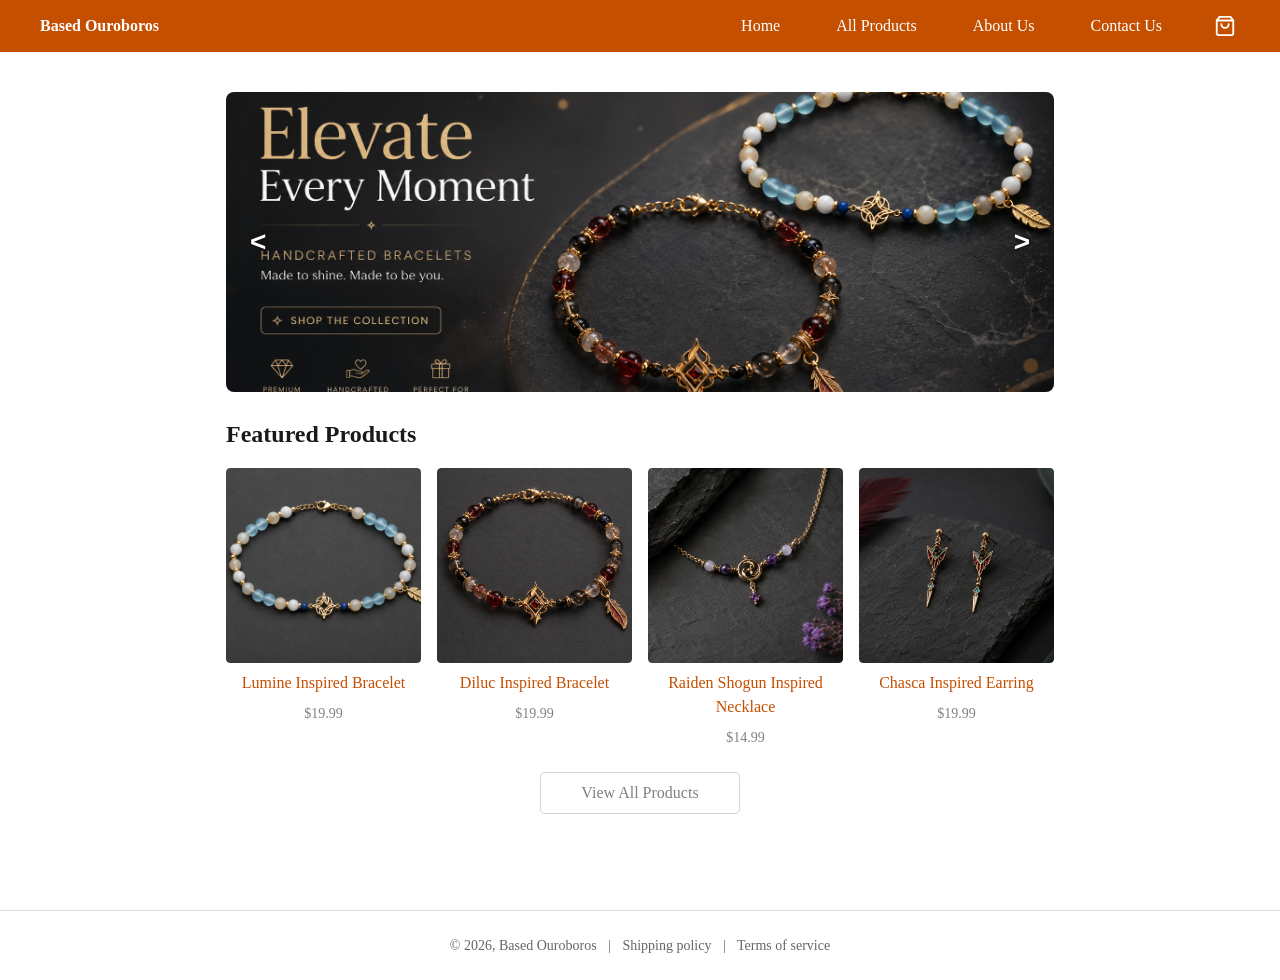
<file: index.html>
<!DOCTYPE html>
<html lang="en">
  <head>
    <meta charset="UTF-8" />
    <meta name="viewport" content="width=device-width, initial-scale=1.0" />
    <title>Based Ouroboros</title>
    <!-- Google Fonts: Roboto -->
    <link
      href="https://fonts.googleapis.com/css2?family=Roboto:wght@400;700&display=swap"
      rel="stylesheet"
    />
    <!-- External stylesheet -->
    <link rel="stylesheet" href="./CSS/style.css" />
  </head>
  <body>

    <!-- =====================
         HEADER
    ===================== -->
    <header class="site-header">
      <div class="header-inner">

        <!-- Logo -->
        <div class="logo">
          <a href="index.html" class="logo-link">Based Ouroboros</a>
        </div>

        <!-- Primary Navigation -->
        <nav class="primary-nav" aria-label="Primary navigation">
          <ul class="nav-list">
            <li class="nav-item"><a href="#" class="nav-link">Home</a></li>
            <li class="nav-item"><a href="products.html" class="nav-link">All Products</a></li>
            <li class="nav-item"><a href="aboutus.html" class="nav-link">About Us</a></li>
            <li class="nav-item"><a href="contactus.html" class="nav-link">Contact Us</a></li>
            <!-- Cart icon -->
            <li class="nav-item">
              <a href="#" class="nav-link nav-cart" aria-label="Shopping cart">
                <svg
                  class="cart-icon"
                  xmlns="http://www.w3.org/2000/svg"
                  viewBox="0 0 24 24"
                  aria-hidden="true"
                  focusable="false"
                >
                  <path d="M6 2L3 6v14a2 2 0 002 2h14a2 2 0 002-2V6l-3-4z"/>
                  <line x1="3" y1="6" x2="21" y2="6"/>
                  <path d="M16 10a4 4 0 01-8 0"/>
                </svg>
              </a>
            </li>
          </ul>
        </nav>

      </div>
    </header>

    <!-- =====================
         MAIN CONTENT
    ===================== -->
    <main class="site-main">

      <!-- =====================
           HERO / CAROUSEL SECTION
      ===================== -->
      <section class="index-hero-carousel" aria-label="Featured image carousel">

        <!-- Previous arrow -->
        <button class="index-carousel-btn index-carousel-btn--prev" aria-label="Previous slide">&lt;</button>

        <!-- Carousel track — images swap every 5 seconds via JS -->
        <div class="index-carousel-track">
          <img
            src="./Images/NewRelease01.png"
            alt="Featured banner slide 1"
            class="index-carousel-image active"
          />
          <img
            src="./Images/NewRelease02.png"
            alt="Featured banner slide 2"
            class="index-carousel-image"
          />
          <!-- <img
            src="/Images/NewRelease03.png"
            alt="Featured banner slide 3"
            class="index-carousel-image"
          /> -->
        </div>

        <!-- Next arrow -->
        <button class="index-carousel-btn index-carousel-btn--next" aria-label="Next slide">&gt;</button>

      </section>

      <!-- =====================
           FEATURED PRODUCTS SECTION
      ===================== -->
      <section class="index-products-section" aria-labelledby="products-heading">

        <!-- Section heading -->
        <h2 id="products-heading" class="index-products-heading">Featured Products</h2>

        <!-- Four-column product card grid -->
        <div class="index-card-grid">

          <!-- Product card 1 -->
          <article class="index-product-card">
            <a href="soloproduct.html" class="index-card-link">
              <img
                src="./Images/LumineBracelet01.png"
                alt="Bracelet product 1"
                class="index-card-image"
              />
            </a>
            <p class="index-card-label">Lumine Inspired Bracelet</p>
            <p class="index-card-price">$19.99</p>
          </article>

          <!-- Product card 2 -->
          
          <article class="index-product-card">
            <a href="#" class="index-card-link">
              <img
                src="./Images/DilucBracelet01.png"
                alt="Bracelet product 2"
                class="index-card-image"
              />
            </a>
            <p class="index-card-label">Diluc Inspired Bracelet</p>
            <p class="index-card-price">$19.99</p>
          </article>

          <!-- Product card 3 -->
          <article class="index-product-card">
            <a href="#" class="index-card-link">
              <img
                src="./Images/RaidenShogunNecklace01.png"
                alt="Necklace product 3"
                class="index-card-image"
              />
            </a>
            <p class="index-card-label">Raiden Shogun Inspired Necklace</p>
            <p class="index-card-price">$14.99</p>
          </article>

          <!-- Product card 4 -->
          <article class="index-product-card">
            <a href="#" class="index-card-link">
              <img
                src="./Images/ChascaEarring01.png"
                alt="Earring product 4"
                class="index-card-image"
              />
            </a>
            <p class="index-card-label">Chasca Inspired Earring</p>
            <p class="index-card-price">$19.99</p>
          </article>

        </div>

        <!-- View All CTA -->
        <div class="index-view-all-wrapper">
          <a href="products.html" class="index-btn-view-all">View All Products</a>
        </div>

      </section>

    </main>

    <!-- =====================
         FOOTER
    ===================== -->
    <footer class="site-footer">
      <div class="footer-inner">
        <p class="footer-text">
          &copy; 2026, Based Ouroboros
          <span class="footer-sep">|</span>
          <a href="#" class="footer-link">Shipping policy</a>
          <span class="footer-sep">|</span>
          <a href="#" class="footer-link">Terms of service</a>
        </p>
      </div>
    </footer>

    <!-- Carousel: auto-flip every 5 s, manual prev / next -->
    <script>
      (function () {
        var images  = document.querySelectorAll('.carousel-image');
        var prevBtn = document.querySelector('.carousel-btn--prev');
        var nextBtn = document.querySelector('.carousel-btn--next');
        var current = 0;
        var timer;

        function showSlide(index) {
          images[current].classList.remove('active');
          current = (index + images.length) % images.length;
          images[current].classList.add('active');
        }

        function startTimer() {
          timer = setInterval(function () { showSlide(current + 1); }, 5000);
        }

        function resetTimer() { clearInterval(timer); startTimer(); }

        prevBtn.addEventListener('click', function () { showSlide(current - 1); resetTimer(); });
        nextBtn.addEventListener('click', function () { showSlide(current + 1); resetTimer(); });

        startTimer();
      })();
    </script>

  </body>
</html>
</file>
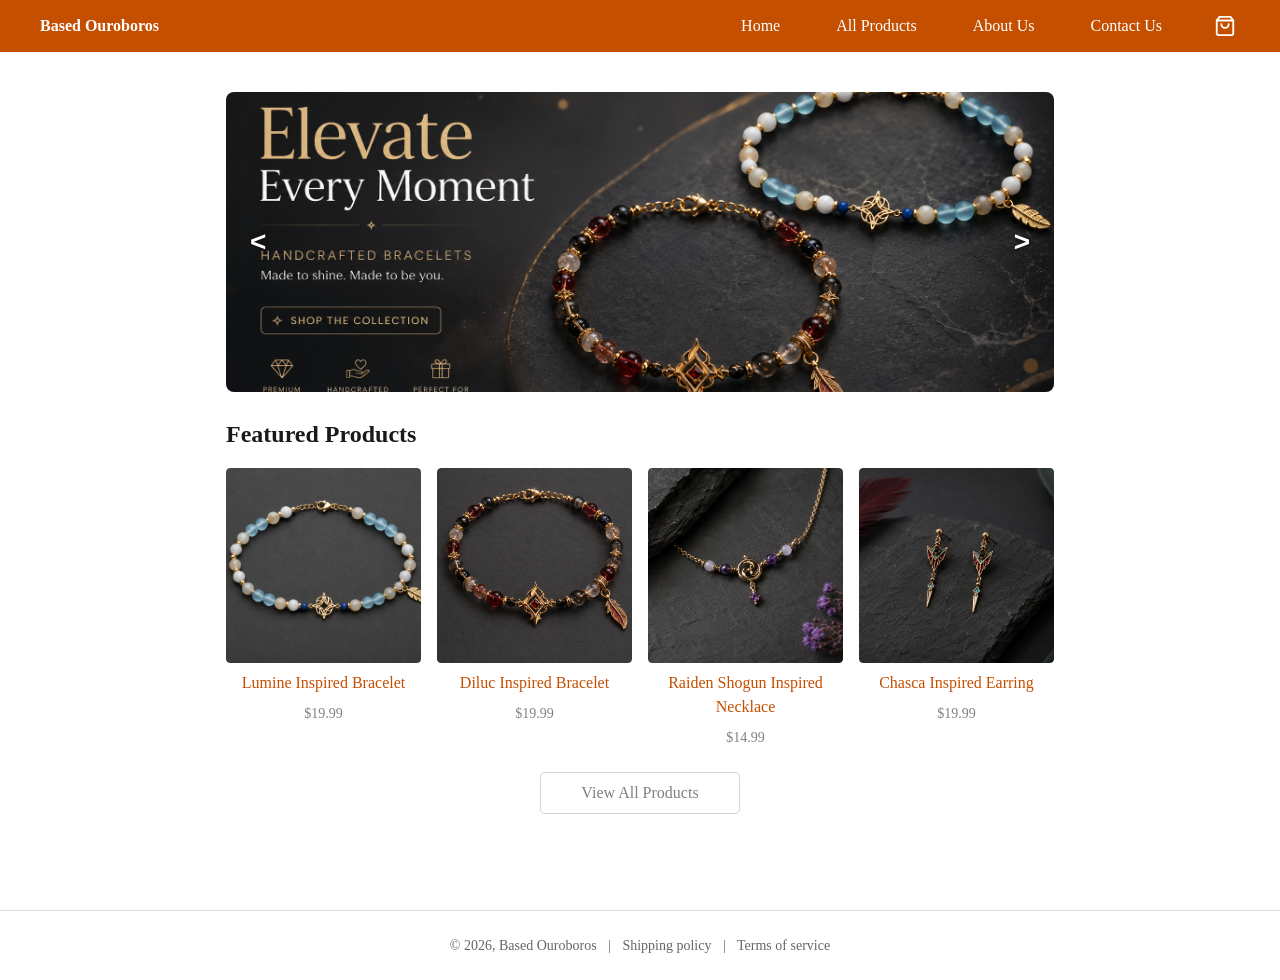
<file: HTML/index.html>
<!DOCTYPE html>
<html lang="en">
  <head>
    <meta charset="UTF-8" />
    <meta name="viewport" content="width=device-width, initial-scale=1.0" />
    <title>Based Ouroboros</title>
    <!-- Google Fonts: Roboto -->
    <link
      href="https://fonts.googleapis.com/css2?family=Roboto:wght@400;700&display=swap"
      rel="stylesheet"
    />
    <!-- External stylesheet -->
    <link rel="stylesheet" href="/CSS/style.css" />
  </head>
  <body>

    <!-- =====================
         HEADER
    ===================== -->
    <header class="site-header">
      <div class="header-inner">

        <!-- Logo -->
        <div class="logo">
          <a href="index.html" class="logo-link">Based Ouroboros</a>
        </div>

        <!-- Primary Navigation -->
        <nav class="primary-nav" aria-label="Primary navigation">
          <ul class="nav-list">
            <li class="nav-item"><a href="#" class="nav-link">Home</a></li>
            <li class="nav-item"><a href="products.html" class="nav-link">All Products</a></li>
            <li class="nav-item"><a href="aboutus.html" class="nav-link">About Us</a></li>
            <li class="nav-item"><a href="contactus.html" class="nav-link">Contact Us</a></li>
            <!-- Cart icon -->
            <li class="nav-item">
              <a href="#" class="nav-link nav-cart" aria-label="Shopping cart">
                <svg
                  class="cart-icon"
                  xmlns="http://www.w3.org/2000/svg"
                  viewBox="0 0 24 24"
                  aria-hidden="true"
                  focusable="false"
                >
                  <path d="M6 2L3 6v14a2 2 0 002 2h14a2 2 0 002-2V6l-3-4z"/>
                  <line x1="3" y1="6" x2="21" y2="6"/>
                  <path d="M16 10a4 4 0 01-8 0"/>
                </svg>
              </a>
            </li>
          </ul>
        </nav>

      </div>
    </header>

    <!-- =====================
         MAIN CONTENT
    ===================== -->
    <main class="site-main">

      <!-- =====================
           HERO / CAROUSEL SECTION
      ===================== -->
      <section class="index-hero-carousel" aria-label="Featured image carousel">

        <!-- Previous arrow -->
        <button class="index-carousel-btn index-carousel-btn--prev" aria-label="Previous slide">&lt;</button>

        <!-- Carousel track — images swap every 5 seconds via JS -->
        <div class="index-carousel-track">
          <img
            src="/Images/NewRelease01.png"
            alt="Featured banner slide 1"
            class="index-carousel-image active"
          />
          <img
            src="/Images/NewRelease02.png"
            alt="Featured banner slide 2"
            class="index-carousel-image"
          />
          <!-- <img
            src="/Images/NewRelease03.png"
            alt="Featured banner slide 3"
            class="index-carousel-image"
          /> -->
        </div>

        <!-- Next arrow -->
        <button class="index-carousel-btn index-carousel-btn--next" aria-label="Next slide">&gt;</button>

      </section>

      <!-- =====================
           FEATURED PRODUCTS SECTION
      ===================== -->
      <section class="index-products-section" aria-labelledby="products-heading">

        <!-- Section heading -->
        <h2 id="products-heading" class="index-products-heading">Featured Products</h2>

        <!-- Four-column product card grid -->
        <div class="index-card-grid">

          <!-- Product card 1 -->
          <article class="index-product-card">
            <a href="soloproduct.html" class="index-card-link">
              <img
                src="/Images/LumineBracelet01.png"
                alt="Bracelet product 1"
                class="index-card-image"
              />
            </a>
            <p class="index-card-label">Lumine Inspired Bracelet</p>
            <p class="index-card-price">$19.99</p>
          </article>

          <!-- Product card 2 -->
          
          <article class="index-product-card">
            <a href="#" class="index-card-link">
              <img
                src="/Images/DilucBracelet01.png"
                alt="Bracelet product 2"
                class="index-card-image"
              />
            </a>
            <p class="index-card-label">Diluc Inspired Bracelet</p>
            <p class="index-card-price">$19.99</p>
          </article>

          <!-- Product card 3 -->
          <article class="index-product-card">
            <a href="#" class="index-card-link">
              <img
                src="/Images/RaidenShogunNecklace01.png"
                alt="Necklace product 3"
                class="index-card-image"
              />
            </a>
            <p class="index-card-label">Raiden Shogun Inspired Necklace</p>
            <p class="index-card-price">$14.99</p>
          </article>

          <!-- Product card 4 -->
          <article class="index-product-card">
            <a href="#" class="index-card-link">
              <img
                src="/Images/ChascaEarring01.png"
                alt="Earring product 4"
                class="index-card-image"
              />
            </a>
            <p class="index-card-label">Chasca Inspired Earring</p>
            <p class="index-card-price">$19.99</p>
          </article>

        </div>

        <!-- View All CTA -->
        <div class="index-view-all-wrapper">
          <a href="products.html" class="index-btn-view-all">View All Products</a>
        </div>

      </section>

    </main>

    <!-- =====================
         FOOTER
    ===================== -->
    <footer class="site-footer">
      <div class="footer-inner">
        <p class="footer-text">
          &copy; 2026, Based Ouroboros
          <span class="footer-sep">|</span>
          <a href="#" class="footer-link">Shipping policy</a>
          <span class="footer-sep">|</span>
          <a href="#" class="footer-link">Terms of service</a>
        </p>
      </div>
    </footer>

    <!-- Carousel: auto-flip every 5 s, manual prev / next -->
    <script>
      (function () {
        var images  = document.querySelectorAll('.carousel-image');
        var prevBtn = document.querySelector('.carousel-btn--prev');
        var nextBtn = document.querySelector('.carousel-btn--next');
        var current = 0;
        var timer;

        function showSlide(index) {
          images[current].classList.remove('active');
          current = (index + images.length) % images.length;
          images[current].classList.add('active');
        }

        function startTimer() {
          timer = setInterval(function () { showSlide(current + 1); }, 5000);
        }

        function resetTimer() { clearInterval(timer); startTimer(); }

        prevBtn.addEventListener('click', function () { showSlide(current - 1); resetTimer(); });
        nextBtn.addEventListener('click', function () { showSlide(current + 1); resetTimer(); });

        startTimer();
      })();
    </script>

  </body>
</html>
</file>
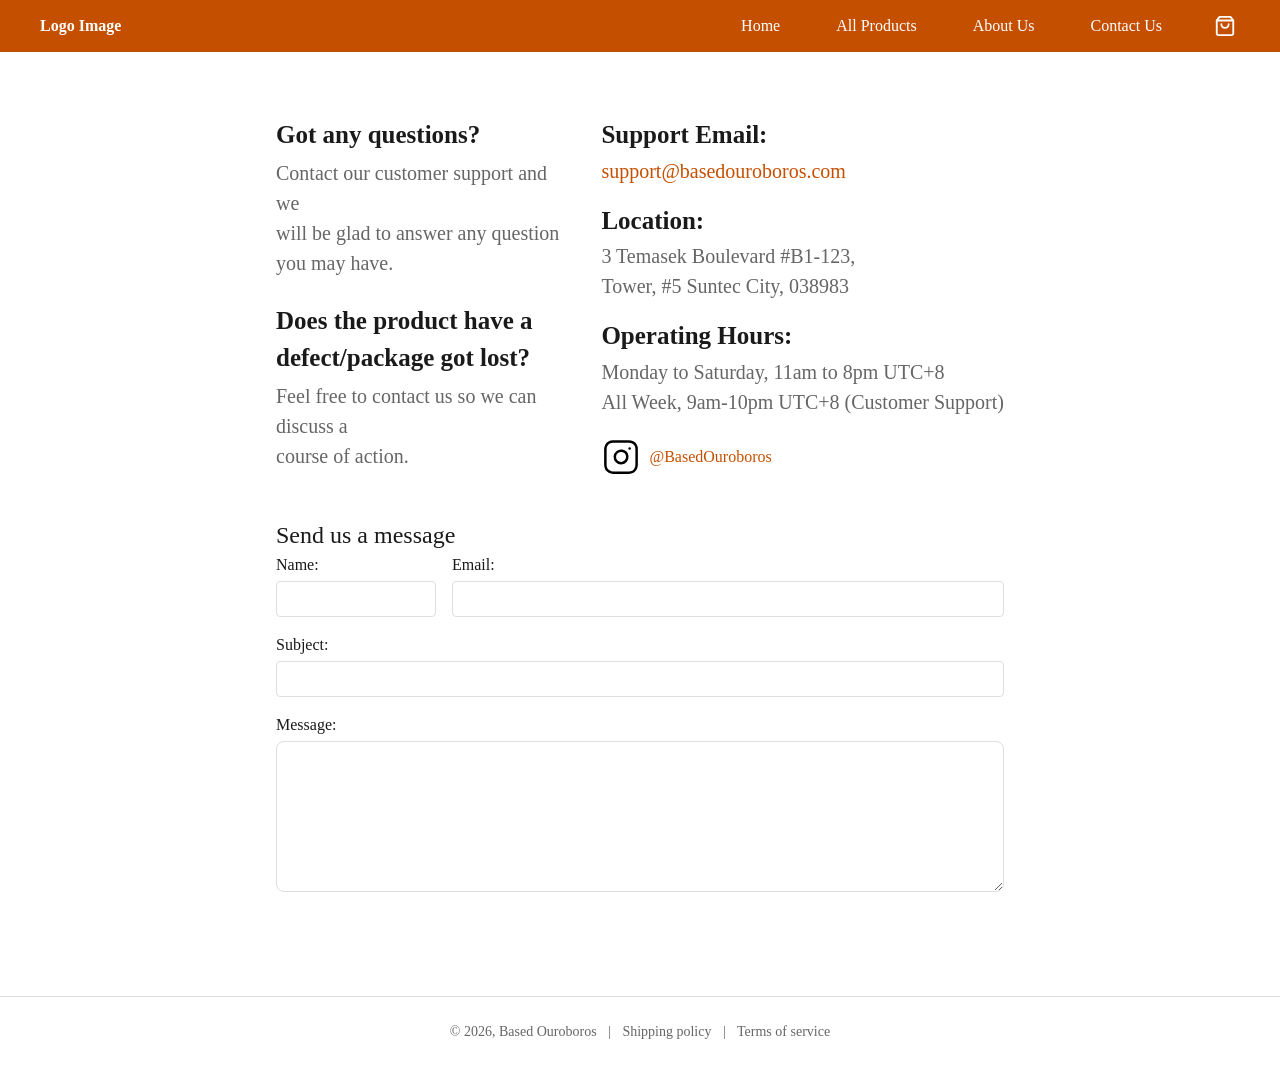
<file: contactus.html>
<!DOCTYPE html>
<html lang="en">
  <head>
    <meta charset="UTF-8" />
    <meta name="viewport" content="width=device-width, initial-scale=1.0" />
    <title>Based Ouroboros — Contact Us</title>
    <!-- Google Fonts: Roboto -->
    <link
      href="https://fonts.googleapis.com/css2?family=Roboto:wght@400;700&display=swap"
      rel="stylesheet"
    />
    <!-- External stylesheet -->
    <link rel="stylesheet" href="./CSS/style.css" />
  </head>
  <body>

    <!-- =====================
         HEADER
    ===================== -->
    <header class="site-header">
      <div class="header-inner">

        <!-- Logo -->
        <div class="logo">
          <a href="index.html" class="logo-link">Logo Image</a>
        </div>

        <!-- Primary Navigation -->
        <nav class="primary-nav" aria-label="Primary navigation">
          <ul class="nav-list">
            <li class="nav-item"><a href="index.html"    class="nav-link">Home</a></li>
            <li class="nav-item"><a href="products.html" class="nav-link">All Products</a></li>
            <li class="nav-item"><a href="aboutus.html"    class="nav-link">About Us</a></li>
            <li class="nav-item"><a href="#"  class="nav-link nav-link--active">Contact Us</a></li>
            <!-- Cart icon -->
            <li class="nav-item">
              <a href="#" class="nav-link nav-cart" aria-label="Shopping cart">
                <svg
                  class="cart-icon"
                  xmlns="http://www.w3.org/2000/svg"
                  viewBox="0 0 24 24"
                  aria-hidden="true"
                  focusable="false"
                >
                  <path d="M6 2L3 6v14a2 2 0 002 2h14a2 2 0 002-2V6l-3-4z"/>
                  <line x1="3" y1="6" x2="21" y2="6"/>
                  <path d="M16 10a4 4 0 01-8 0"/>
                </svg>
              </a>
            </li>
          </ul>
        </nav>

      </div>
    </header>

    <!-- =====================
         MAIN CONTENT
    ===================== -->
    <main class="c-site-main">

      <!-- =====================
           INFO ROW — FAQ left, support details right
      ===================== -->
      <section class="info-row" aria-label="Contact information">

        <!-- Left: FAQ blocks -->
        <div class="faq-col">

          <!-- General enquiry -->
          <article class="faq-item">
            <h2 class="faq-question">Got any questions?</h2>
            <p class="faq-answer">
              Contact our customer support and we<br />
              will be glad to answer any question you may have.
            </p>
          </article>

          <!-- Defect / lost package -->
          <article class="faq-item">
            <h2 class="faq-question">Does the product have a defect/package got lost?</h2>
            <p class="faq-answer">
              Feel free to contact us so we can discuss a<br />
              course of action.
            </p>
          </article>

        </div>
        <!-- /faq-col -->

        <!-- Right: support details -->
        <aside class="support-col" aria-label="Support contact details">

          <div class="support-item">
            <p class="support-label">Support Email:</p>
            <a href="mailto:support@basedouroboros.com" class="support-value support-email">
              support@basedouroboros.com
            </a>
          </div>

          <div class="support-item">
            <p class="support-label">Location:</p>
            
            <p class="support-value">3 Temasek Boulevard #B1-123, <br>Tower, #5 Suntec City, 038983</p>
          </div>

          <div class="support-item">
            <p class="support-label">Operating Hours:</p>
            <p class="support-value">
              Monday to Saturday, 11am to 8pm UTC+8<br>
              All Week, 9am-10pm UTC+8 (Customer Support)</p>
          </div>

          <!-- Instagram social link -->
          <div class="social-row">
            <a
              href="https://www.instagram.com/basedouroboros"
              class="social-link"
              target="_blank"
              rel="noopener noreferrer"
              aria-label="Follow us on Instagram"
            >
              <img
                src="./Images/Instagram--Streamline-Feather.svg"
                alt="Instagram"
                class="social-icon"
              />
            </a>
            <span class="social-handle"><a href="https://www.instagram.com/basedouroboros" target="_blank" rel="noopener noreferrer" aria-label="Follow us on Instagram">@BasedOuroboros</a></span>
          </div>

        </aside>
        <!-- /support-col -->

      </section>
      <!-- /info-row -->

      <!-- =====================
           CONTACT FORM SECTION
      ===================== -->
      <section class="form-section" aria-labelledby="form-heading">

        <!-- Visually hidden heading for screen readers -->
        <h2 id="form-heading" class="sr-only">Send us a message</h2>

        <form class="contact-form" action="#" method="post" novalidate>

          <!-- Name + Email row -->
          <div class="form-row">

            <div class="form-group form-group--name">
              <label for="contact-name" class="form-label">Name:</label>
              <input
                type="text"
                id="contact-name"
                name="name"
                class="form-input"
                autocomplete="name"
              />
            </div>

            <div class="form-group form-group--email">
              <label for="contact-email" class="form-label">Email:</label>
              <input
                type="email"
                id="contact-email"
                name="email"
                class="form-input"
                autocomplete="email"
              />
            </div>

          </div>
          <!-- /form-row -->

          <!-- Subject -->
          <div class="form-group">
            <label for="contact-subject" class="form-label">Subject:</label>
            <input
              type="text"
              id="contact-subject"
              name="subject"
              class="form-input"
            />
          </div>

          <!-- Message body -->
          <div class="form-group">
            <label for="contact-message" class="form-label">Message:</label>
            <textarea
              id="contact-message"
              name="message"
              class="form-textarea"
              rows="7"
            ></textarea>
          </div>

        </form>

      </section>
      <!-- /form-section -->

    </main>

    <!-- =====================
         FOOTER
    ===================== -->
    <footer class="site-footer">
      <div class="footer-inner">
        <p class="footer-text">
          &copy; 2026, Based Ouroboros
          <span class="footer-sep">|</span>
          <a href="#" class="footer-link">Shipping policy</a>
          <span class="footer-sep">|</span>
          <a href="#" class="footer-link">Terms of service</a>
        </p>
      </div>
    </footer>

  </body>
</html>
</file>
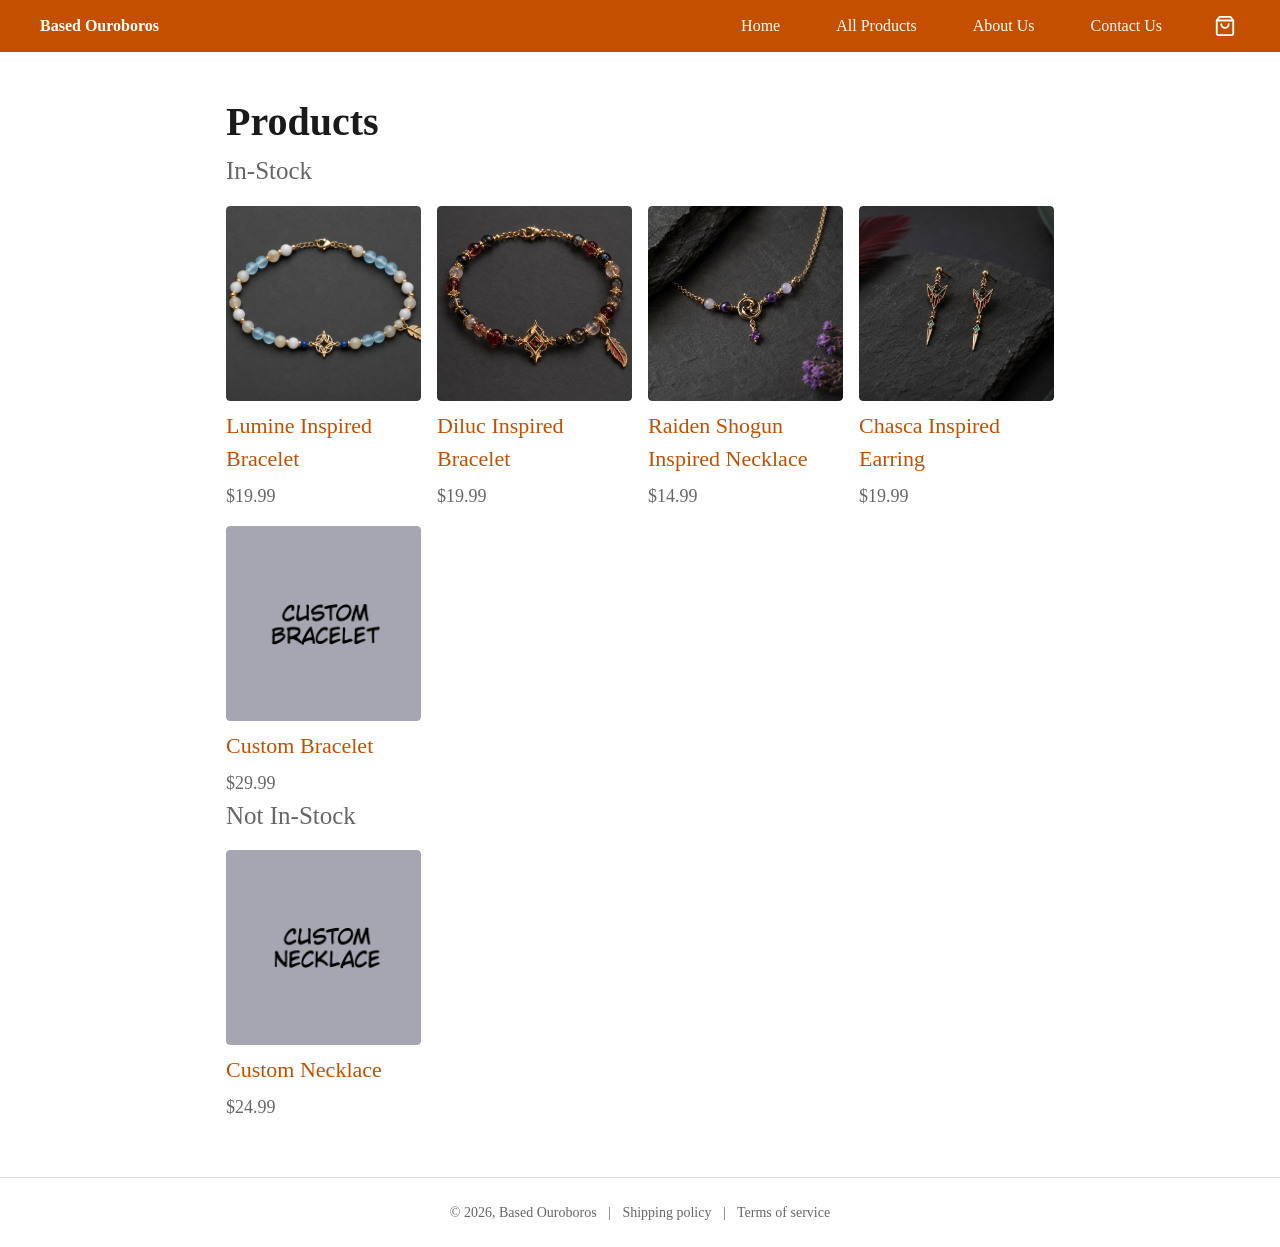
<file: products.html>
<!DOCTYPE html>
<html lang="en">
  <head>
    <meta charset="UTF-8" />
    <meta name="viewport" content="width=device-width, initial-scale=1.0" />
    <title>Based Ouroboros — Products</title>
    <!-- Google Fonts: Roboto -->
    <link
      href="https://fonts.googleapis.com/css2?family=Roboto:wght@400;700&display=swap"
      rel="stylesheet"
    />
    <!-- External stylesheet -->
    <link rel="stylesheet" href="./CSS/style.css" />
  </head>
  <body>

    <!-- =====================
         HEADER
    ===================== -->
    <header class="site-header">
      <div class="header-inner">

        <!-- Logo -->
        <div class="logo">
          <a href="index.html" class="logo-link">Based Ouroboros</a>
        </div>

        <!-- Primary Navigation -->
        <nav class="primary-nav" aria-label="Primary navigation">
          <ul class="nav-list">
            <li class="nav-item"><a href="index.html" class="nav-link">Home</a></li>
            <li class="nav-item"><a href="#" class="nav-link">All Products</a></li>
            <li class="nav-item"><a href="aboutus.html" class="nav-link">About Us</a></li>
            <li class="nav-item"><a href="contactus.html" class="nav-link">Contact Us</a></li>
            <!-- Cart icon -->
            <li class="nav-item">
              <a href="#" class="nav-link nav-cart" aria-label="Shopping cart">
                <svg
                  class="cart-icon"
                  xmlns="http://www.w3.org/2000/svg"
                  viewBox="0 0 24 24"
                  aria-hidden="true"
                  focusable="false"
                >
                  <path d="M6 2L3 6v14a2 2 0 002 2h14a2 2 0 002-2V6l-3-4z"/>
                  <line x1="3" y1="6" x2="21" y2="6"/>
                  <path d="M16 10a4 4 0 01-8 0"/>
                </svg>
              </a>
            </li>
          </ul>
        </nav>

      </div>
    </header>

    <!-- =====================
         MAIN CONTENT
    ===================== -->
    <main class="site-main">

      <!-- Page heading -->
      <h1 class="page-title">Products</h1>

      <!-- =====================
           FIRST IN-STOCK GROUP
      ===================== -->
      <section class="products-product-group" aria-labelledby="group1-heading">

        <!-- Stock status label -->
        <h2 id="group1-heading" class="products-group-heading">In-Stock</h2>

        <!-- Product card grid — wraps naturally into rows of 4 -->
        <div class="products-card-grid">

          <!-- Product card 1 -->
          <article class="products-product-card">
            <a href="soloproduct.html" class="products-card-link">
              <img
                src="./Images/LumineBracelet01.png"
                alt="Product 1"
                class="products-card-image"
              />
            </a>
            <p class="products-card-label">Lumine Inspired Bracelet</p>
            <p class="products-card-price">$19.99</p>
          </article>

          <!-- Product card 2 -->
          <article class="products-product-card">
            <a href="#" class="products-card-link">
              <img
                src="./Images/DilucBracelet01.png"
                alt="Product 2"
                class="products-card-image"
              />
            </a>
            <p class="products-card-label">Diluc Inspired Bracelet</p>
            <p class="products-card-price">$19.99</p>
          </article>

          <!-- Product card 3 -->
          <article class="products-product-card">
            <a href="#" class="products-card-link">
              <img
                src="./Images/RaidenShogunNecklace01.png"
                alt="Product 3"
                class="products-card-image"
              />
            </a>
            <p class="products-card-label">Raiden Shogun Inspired Necklace</p>
            <p class="products-card-price">$14.99</p>
          </article>

          <!-- Product card 4 -->
          <article class="products-product-card">
            <a href="#" class="products-card-link">
              <img
                src="./Images/ChascaEarring01.png"
                alt="Product 4"
                class="products-card-image"
              />
            </a>
            <p class="products-card-label">Chasca Inspired Earring</p>
            <p class="products-card-price">$19.99</p>
          </article>

          <!-- Product card 5 — wraps to second row -->
          <article class="products-product-card">
            <a href="#" class="products-card-link">
              <img
                src="./Images/CustomBracelet01.png"
                alt="Product 5"
                class="products-card-image"
              />
            </a>
            <p class="products-card-label">Custom Bracelet</p>
            <p class="products-card-price">$29.99</p>
          </article>

        </div>

      </section>
      <!-- /first in-stock group -->

      <!-- =====================
           NOT IN-STOCK GROUP
      ===================== -->
      <section class="products-product-group" aria-labelledby="group2-heading">

        <!-- Stock status label -->
        <h2 id="group2-heading" class="products-group-heading">Not In-Stock</h2>

        <!-- Product card grid -->
        <div class="products-card-grid">

          <!-- Product card 6 -->
          <article class="products-product-card">
            <a href="#" class="products-card-link">
              <img
                src="./Images/CustomNecklace01.png"
                alt="Product 6"
                class="products-card-image"
              />
            </a>
            <p class="products-card-label">Custom Necklace</p>
            <p class="products-card-price">$24.99</p>
          </article>

        </div>

      </section>
      <!-- / not in-stock group -->

    </main>

    <!-- =====================
         FOOTER
    ===================== -->
    <footer class="site-footer">
      <div class="footer-inner">
        <p class="footer-text">
          &copy; 2026, Based Ouroboros
          <span class="footer-sep">|</span>
          <a href="#" class="footer-link">Shipping policy</a>
          <span class="footer-sep">|</span>
          <a href="#" class="footer-link">Terms of service</a>
        </p>
      </div>
    </footer>

  </body>
</html>
</file>
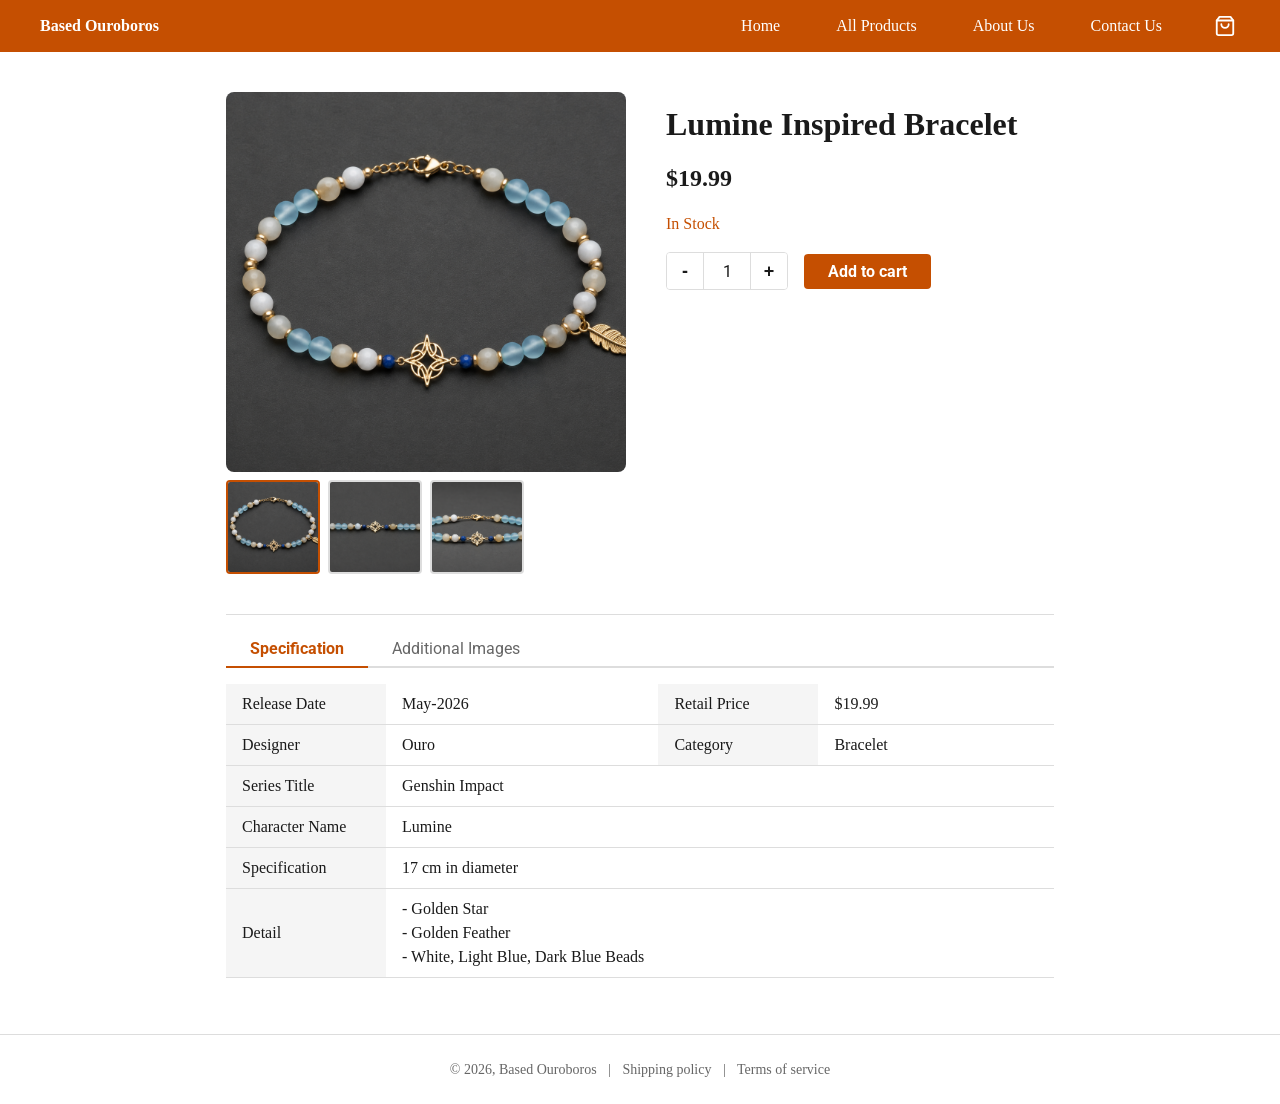
<file: soloproduct.html>
<!DOCTYPE html>
<html lang="en">
  <head>
    <meta charset="UTF-8" />
    <meta name="viewport" content="width=device-width, initial-scale=1.0" />
    <title>Based Ouroboros — Lumine Inspired Bracelet</title>
    <!-- Google Fonts: Roboto -->
    <link
      href="https://fonts.googleapis.com/css2?family=Roboto:wght@400;700&display=swap"
      rel="stylesheet"
    />
    <!-- External stylesheet -->
    <link rel="stylesheet" href="./CSS/style.css" />
  </head>
  <body>

    <!-- =====================
         HEADER
    ===================== -->
    <header class="site-header">
      <div class="header-inner">

        <!-- Logo -->
        <div class="logo">
          <a href="index.html" class="logo-link">Based Ouroboros</a>
        </div>

        <!-- Primary Navigation -->
        <nav class="primary-nav" aria-label="Primary navigation">
          <ul class="nav-list">
            <li class="nav-item"><a href="index.html" class="nav-link">Home</a></li>
            <li class="nav-item"><a href="products.html" class="nav-link">All Products</a></li>
            <li class="nav-item"><a href="aboutus.html" class="nav-link">About Us</a></li>
            <li class="nav-item"><a href="contactus.html" class="nav-link">Contact Us</a></li>
            <!-- Cart icon -->
            <li class="nav-item">
              <a href="#" class="nav-link nav-cart" aria-label="Shopping cart">
                <svg
                  class="cart-icon"
                  xmlns="http://www.w3.org/2000/svg"
                  viewBox="0 0 24 24"
                  aria-hidden="true"
                  focusable="false"
                >
                  <path d="M6 2L3 6v14a2 2 0 002 2h14a2 2 0 002-2V6l-3-4z"/>
                  <line x1="3" y1="6" x2="21" y2="6"/>
                  <path d="M16 10a4 4 0 01-8 0"/>
                </svg>
              </a>
            </li>
          </ul>
        </nav>

      </div>
    </header>

    <!-- =====================
         MAIN CONTENT
    ===================== -->
    <main class="site-main">

      <!-- =====================
           PRODUCT DETAIL — two-column layout
      ===================== -->
      <section class="product-detail" aria-label="Product detail">

        <!-- Left column: image gallery -->
        <div class="gallery-col">

          <!-- Main display image -->
          <div class="main-image-wrapper">
            <img
              id="main-product-image"
              src="./Images/LumineBracelet01.png"
              alt="Main product image"
              class="main-image"
            />
          </div>

          <!-- Thumbnail strip — five thumbnails, first is active -->
          <div class="thumbnail-strip" role="list" aria-label="Product image thumbnails">

            <button class="thumb-btn active" role="listitem"
              aria-label="View image 1"
              data-src="./Images/LumineBracelet01.png">
              <img src="./Images/LumineBracelet01.png"
                   alt="Thumbnail 1" class="thumb-image" />
              <span class="thumb-label">Selected Image</span>
            </button>

            <button class="thumb-btn" role="listitem"
              aria-label="View image 2"
              data-src="./Images/LumineBracelet02.png">
              <img src="./Images/LumineBracelet02.png"
                   alt="Thumbnail 2" class="thumb-image" />
            </button>

            <button class="thumb-btn" role="listitem"
              aria-label="View image 3"
              data-src="./Images/LumineBracelet03.png">
              <img src="./Images/LumineBracelet03.png"
                   alt="Thumbnail 3" class="thumb-image" />
            </button>

          </div>
          <!-- /thumbnail-strip -->

        </div>
        <!-- /gallery-col -->

        <!-- Right column: product info -->
        <div class="info-col">

          <!-- Title & subtitle -->
          <h1 class="product-title">Lumine Inspired Bracelet</h1>

          <!-- Price -->
          <p class="product-price">$19.99</p>

          <!-- Stock status -->
          <p class="stock-status">In Stock </p>
          <!-- <p class="stock-eta">(If Preorder) ETA: September 2026</p> -->

          <!-- Quantity + Add to cart -->
          <div class="purchase-row">

            <!-- Quantity stepper -->
            <div class="quantity-stepper" role="group" aria-label="Quantity">
              <button class="qty-btn" id="qty-minus" aria-label="Decrease quantity">-</button>
              <input
                type="number"
                id="qty-input"
                class="qty-input"
                value="1"
                min="1"
                aria-label="Quantity"
              />
              <button class="qty-btn" id="qty-plus" aria-label="Increase quantity">+</button>
            </div>

            <!-- Add to cart button -->
            <button class="btn-add-to-cart" type="button">Add to cart</button>

          </div>

          <!-- Product notices -->
          <!-- <p class="product-notice">
            This is a pre-order item. Estimated time of arrival is September 2026. You may contact us if you have any questions about this product.
          </p>

          <p class="product-notice">
            This is an out-of-stock item. 
          </p>-->

        </div>
        <!-- /info-col -->

      </section>
      <!-- /product-detail -->

      <!-- =====================
           TABBED CONTENT SECTION
      ===================== -->
      <section class="tabs-section" aria-label="Product information tabs">

        <!-- Tab navigation -->
        <nav class="tab-nav" aria-label="Product tabs">
          <button class="tab-btn active"
            data-tab="specifications"
            aria-selected="true"
            role="tab">
            Specification
          </button>
          <button class="tab-btn"
            data-tab="additional-images"
            aria-selected="false"
            role="tab">
            Additional Images
          </button>
        </nav>

        <!-- Tab panels -->
        <div class="tab-panels">

          <!-- Specifications panel -->
          <article id="specifications" class="tab-panel active"
            role="tabpanel" aria-label="Specifications">
            <table class="spec-table">
              <tbody>
                <tr class="spec-row">
                  <th class="spec-key">Release Date</th>
                  <td class="spec-val">May-2026</td>
                  <th class="spec-key">Retail Price</th>
                  <td class="spec-val">$19.99</td>
                </tr>
                <tr class="spec-row">
                  <th class="spec-key">Designer</th>
                  <td class="spec-val">Ouro</td>
                  <th class="spec-key">Category</th>
                  <td class="spec-val">Bracelet</td>
                </tr>
                <tr class="spec-row">
                  <th class="spec-key">Series Title</th>
                  <td class="spec-val" colspan="3">Genshin Impact</td>
                </tr>
                <tr class="spec-row">
                  <th class="spec-key">Character Name</th>
                  <td class="spec-val" colspan="3">Lumine</td>
                </tr>
                <tr class="spec-row">
                  <th class="spec-key">Specification</th>
                  <td class="spec-val" colspan="3">17 cm in diameter</td>
                </tr>
                <tr class="spec-row">
                  <th class="spec-key">Detail</th>
                  <td class="spec-val" colspan="3">- Golden Star<br>- Golden Feather <br> - White, Light Blue, Dark Blue Beads
                  </td>
                </tr>
              </tbody>
            </table>
          </article>

          <!-- Additional Images panel -->
          <article id="additional-images" class="tab-panel"
            role="tabpanel" aria-label="Additional Images">
            <div class="additional-image-grid">
              <img
                src="./Images/LumineBracelet04.png"
                alt="Additional product image 1"
                class="additional-image"
              />
              <img
                src="./Images/LumineBracelet02.png"
                alt="Additional product image 2"
                class="additional-image"
              />
            </div>
          </article>

        </div>
        <!-- /tab-panels -->

      </section>
      <!-- /tabs-section -->

    </main>

    <!-- =====================
         FOOTER
    ===================== -->
    <footer class="site-footer">
      <div class="footer-inner">
        <p class="footer-text">
          &copy; 2026, Based Ouroboros
          <span class="footer-sep">|</span>
          <a href="#" class="footer-link">Shipping policy</a>
          <span class="footer-sep">|</span>
          <a href="#" class="footer-link">Terms of service</a>
        </p>
      </div>
    </footer>

    <!-- =====================
         INTERACTIVE SCRIPTS
    ===================== -->
    <script>
      /* --- Thumbnail switcher --- */
      var thumbBtns = document.querySelectorAll('.thumb-btn');
      var mainImage = document.getElementById('main-product-image');

      thumbBtns.forEach(function (btn) {
        btn.addEventListener('click', function () {
          thumbBtns.forEach(function (b) { b.classList.remove('active'); });
          btn.classList.add('active');
          mainImage.src = btn.getAttribute('data-src');
        });
      });

      /* --- Quantity stepper --- */
      var qtyInput = document.getElementById('qty-input');
      document.getElementById('qty-minus').addEventListener('click', function () {
        var v = parseInt(qtyInput.value, 10);
        if (v > 1) { qtyInput.value = v - 1; }
      });
      document.getElementById('qty-plus').addEventListener('click', function () {
        qtyInput.value = parseInt(qtyInput.value, 10) + 1;
      });

      /* --- Tab switcher --- */
      var tabBtns   = document.querySelectorAll('.tab-btn');
      var tabPanels = document.querySelectorAll('.tab-panel');

      tabBtns.forEach(function (btn) {
        btn.addEventListener('click', function () {
          var target = btn.getAttribute('data-tab');
          tabBtns.forEach(function (b) {
            b.classList.remove('active');
            b.setAttribute('aria-selected', 'false');
          });
          tabPanels.forEach(function (p) { p.classList.remove('active'); });
          btn.classList.add('active');
          btn.setAttribute('aria-selected', 'true');
          document.getElementById(target).classList.add('active');
        });
      });
    </script>

  </body>
</html>
</file>
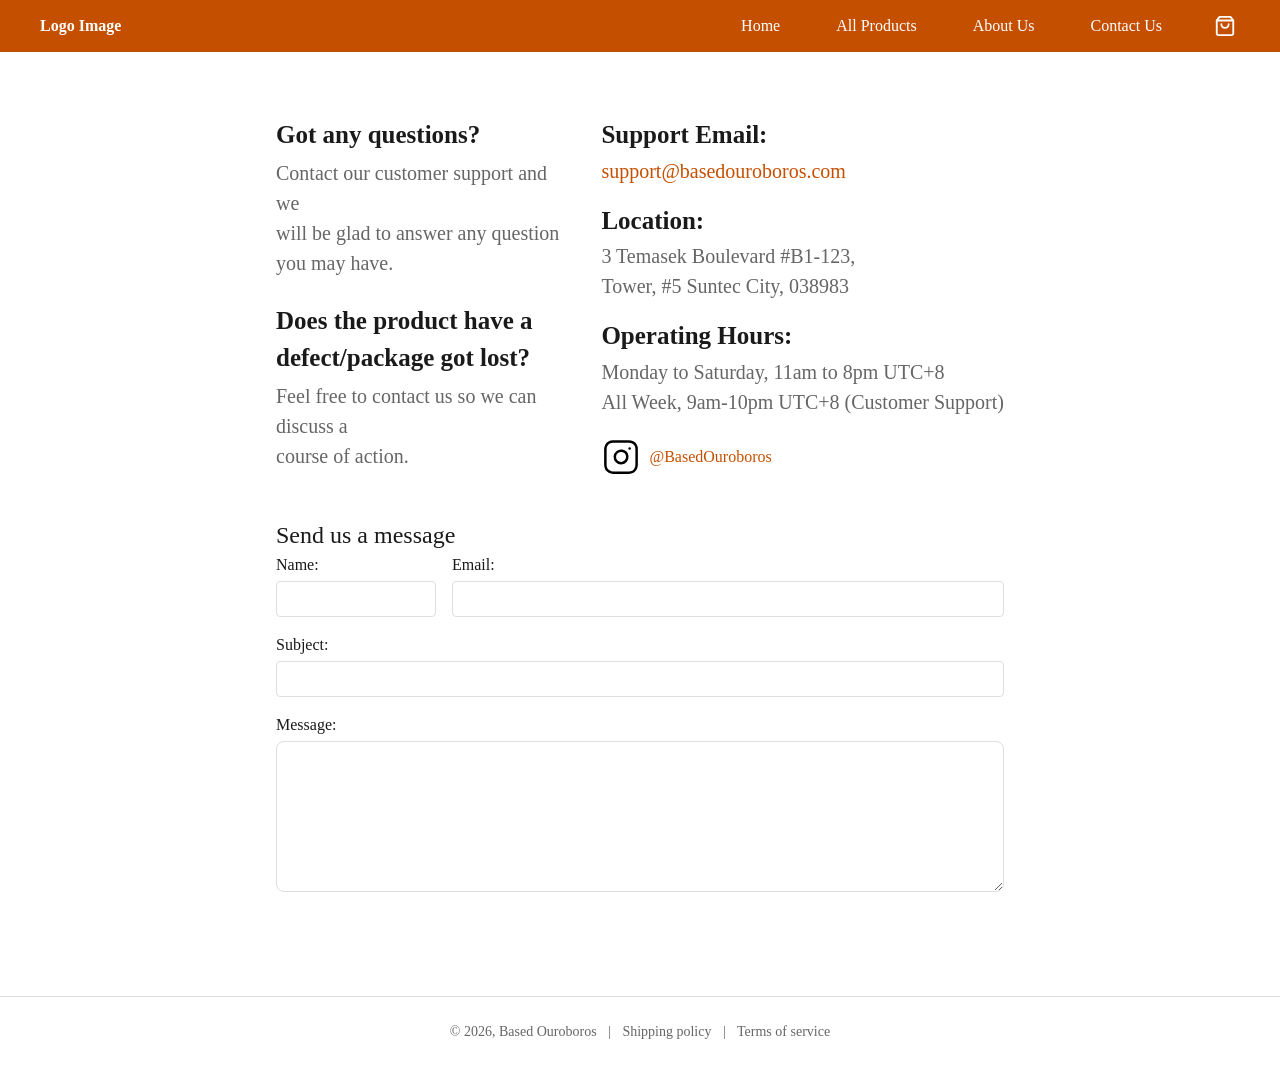
<file: HTML/contactus.html>
<!DOCTYPE html>
<html lang="en">
  <head>
    <meta charset="UTF-8" />
    <meta name="viewport" content="width=device-width, initial-scale=1.0" />
    <title>Based Ouroboros — Contact Us</title>
    <!-- Google Fonts: Roboto -->
    <link
      href="https://fonts.googleapis.com/css2?family=Roboto:wght@400;700&display=swap"
      rel="stylesheet"
    />
    <!-- External stylesheet -->
    <link rel="stylesheet" href="/CSS/style.css" />
  </head>
  <body>

    <!-- =====================
         HEADER
    ===================== -->
    <header class="site-header">
      <div class="header-inner">

        <!-- Logo -->
        <div class="logo">
          <a href="index.html" class="logo-link">Logo Image</a>
        </div>

        <!-- Primary Navigation -->
        <nav class="primary-nav" aria-label="Primary navigation">
          <ul class="nav-list">
            <li class="nav-item"><a href="index.html"    class="nav-link">Home</a></li>
            <li class="nav-item"><a href="products.html" class="nav-link">All Products</a></li>
            <li class="nav-item"><a href="aboutus.html"    class="nav-link">About Us</a></li>
            <li class="nav-item"><a href="#"  class="nav-link nav-link--active">Contact Us</a></li>
            <!-- Cart icon -->
            <li class="nav-item">
              <a href="#" class="nav-link nav-cart" aria-label="Shopping cart">
                <svg
                  class="cart-icon"
                  xmlns="http://www.w3.org/2000/svg"
                  viewBox="0 0 24 24"
                  aria-hidden="true"
                  focusable="false"
                >
                  <path d="M6 2L3 6v14a2 2 0 002 2h14a2 2 0 002-2V6l-3-4z"/>
                  <line x1="3" y1="6" x2="21" y2="6"/>
                  <path d="M16 10a4 4 0 01-8 0"/>
                </svg>
              </a>
            </li>
          </ul>
        </nav>

      </div>
    </header>

    <!-- =====================
         MAIN CONTENT
    ===================== -->
    <main class="c-site-main">

      <!-- =====================
           INFO ROW — FAQ left, support details right
      ===================== -->
      <section class="info-row" aria-label="Contact information">

        <!-- Left: FAQ blocks -->
        <div class="faq-col">

          <!-- General enquiry -->
          <article class="faq-item">
            <h2 class="faq-question">Got any questions?</h2>
            <p class="faq-answer">
              Contact our customer support and we<br />
              will be glad to answer any question you may have.
            </p>
          </article>

          <!-- Defect / lost package -->
          <article class="faq-item">
            <h2 class="faq-question">Does the product have a defect/package got lost?</h2>
            <p class="faq-answer">
              Feel free to contact us so we can discuss a<br />
              course of action.
            </p>
          </article>

        </div>
        <!-- /faq-col -->

        <!-- Right: support details -->
        <aside class="support-col" aria-label="Support contact details">

          <div class="support-item">
            <p class="support-label">Support Email:</p>
            <a href="mailto:support@basedouroboros.com" class="support-value support-email">
              support@basedouroboros.com
            </a>
          </div>

          <div class="support-item">
            <p class="support-label">Location:</p>
            
            <p class="support-value">3 Temasek Boulevard #B1-123, <br>Tower, #5 Suntec City, 038983</p>
          </div>

          <div class="support-item">
            <p class="support-label">Operating Hours:</p>
            <p class="support-value">
              Monday to Saturday, 11am to 8pm UTC+8<br>
              All Week, 9am-10pm UTC+8 (Customer Support)</p>
          </div>

          <!-- Instagram social link -->
          <div class="social-row">
            <a
              href="https://www.instagram.com/basedouroboros"
              class="social-link"
              target="_blank"
              rel="noopener noreferrer"
              aria-label="Follow us on Instagram"
            >
              <img
                src="/Images/Instagram--Streamline-Feather.svg"
                alt="Instagram"
                class="social-icon"
              />
            </a>
            <span class="social-handle"><a href="https://www.instagram.com/basedouroboros" target="_blank" rel="noopener noreferrer" aria-label="Follow us on Instagram">@BasedOuroboros</a></span>
          </div>

        </aside>
        <!-- /support-col -->

      </section>
      <!-- /info-row -->

      <!-- =====================
           CONTACT FORM SECTION
      ===================== -->
      <section class="form-section" aria-labelledby="form-heading">

        <!-- Visually hidden heading for screen readers -->
        <h2 id="form-heading" class="sr-only">Send us a message</h2>

        <form class="contact-form" action="#" method="post" novalidate>

          <!-- Name + Email row -->
          <div class="form-row">

            <div class="form-group form-group--name">
              <label for="contact-name" class="form-label">Name:</label>
              <input
                type="text"
                id="contact-name"
                name="name"
                class="form-input"
                autocomplete="name"
              />
            </div>

            <div class="form-group form-group--email">
              <label for="contact-email" class="form-label">Email:</label>
              <input
                type="email"
                id="contact-email"
                name="email"
                class="form-input"
                autocomplete="email"
              />
            </div>

          </div>
          <!-- /form-row -->

          <!-- Subject -->
          <div class="form-group">
            <label for="contact-subject" class="form-label">Subject:</label>
            <input
              type="text"
              id="contact-subject"
              name="subject"
              class="form-input"
            />
          </div>

          <!-- Message body -->
          <div class="form-group">
            <label for="contact-message" class="form-label">Message:</label>
            <textarea
              id="contact-message"
              name="message"
              class="form-textarea"
              rows="7"
            ></textarea>
          </div>

        </form>

      </section>
      <!-- /form-section -->

    </main>

    <!-- =====================
         FOOTER
    ===================== -->
    <footer class="site-footer">
      <div class="footer-inner">
        <p class="footer-text">
          &copy; 2026, Based Ouroboros
          <span class="footer-sep">|</span>
          <a href="#" class="footer-link">Shipping policy</a>
          <span class="footer-sep">|</span>
          <a href="#" class="footer-link">Terms of service</a>
        </p>
      </div>
    </footer>

  </body>
</html>
</file>
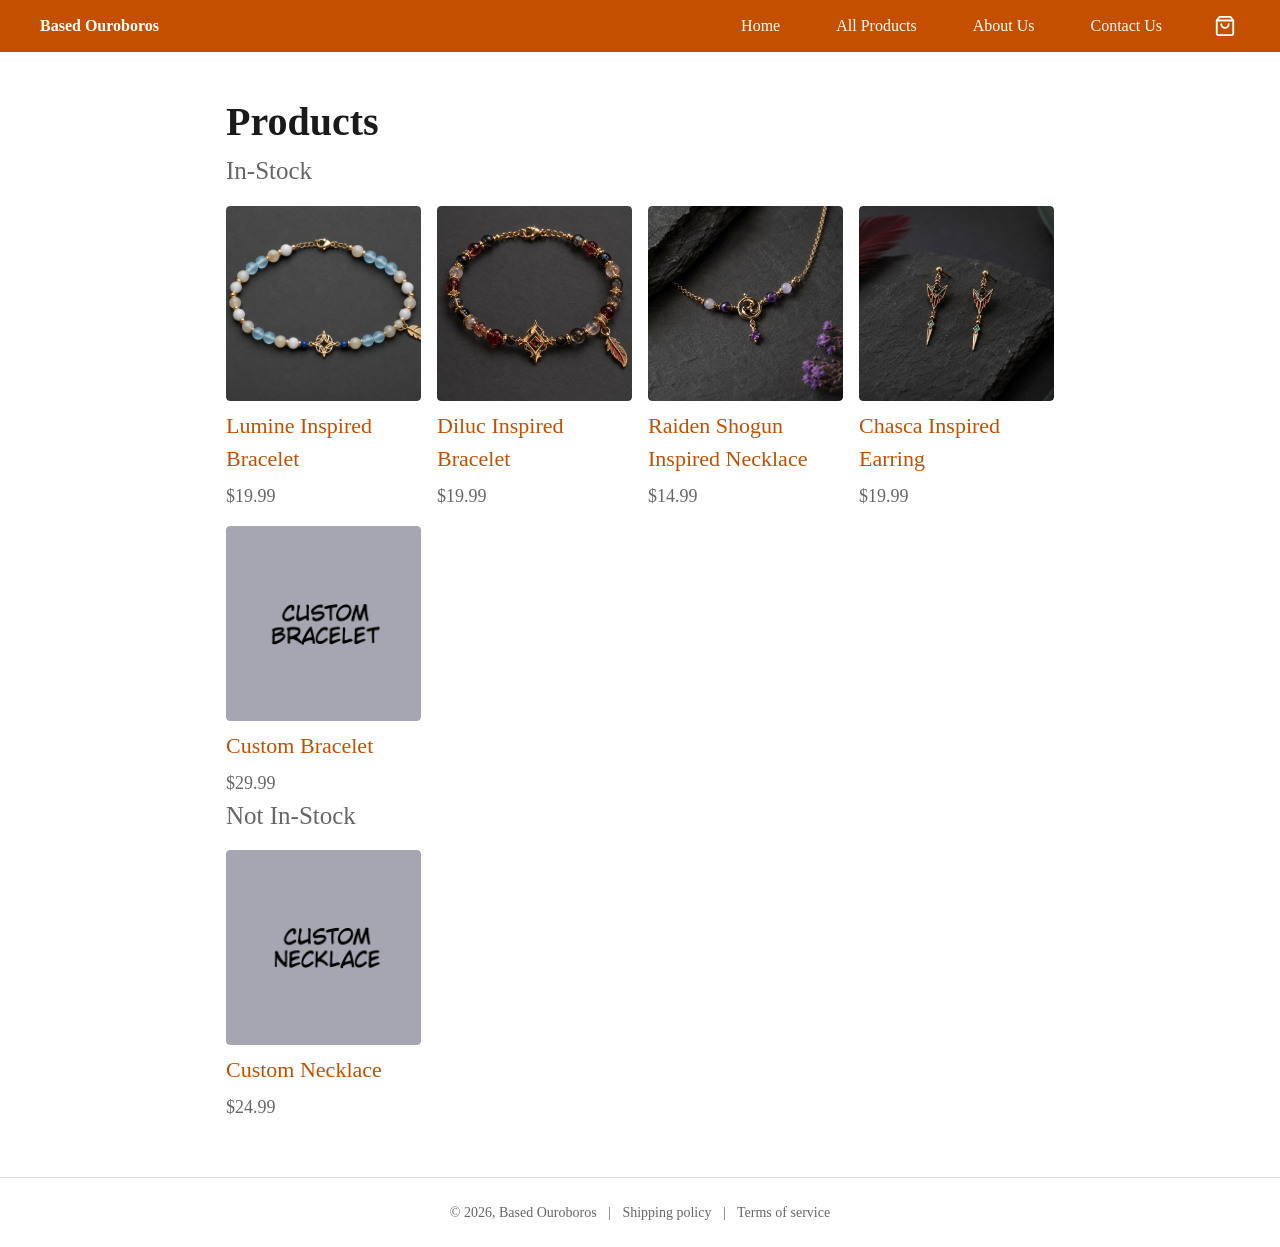
<file: HTML/products.html>
<!DOCTYPE html>
<html lang="en">
  <head>
    <meta charset="UTF-8" />
    <meta name="viewport" content="width=device-width, initial-scale=1.0" />
    <title>Based Ouroboros — Products</title>
    <!-- Google Fonts: Roboto -->
    <link
      href="https://fonts.googleapis.com/css2?family=Roboto:wght@400;700&display=swap"
      rel="stylesheet"
    />
    <!-- External stylesheet -->
    <link rel="stylesheet" href="/CSS/style.css" />
  </head>
  <body>

    <!-- =====================
         HEADER
    ===================== -->
    <header class="site-header">
      <div class="header-inner">

        <!-- Logo -->
        <div class="logo">
          <a href="index.html" class="logo-link">Based Ouroboros</a>
        </div>

        <!-- Primary Navigation -->
        <nav class="primary-nav" aria-label="Primary navigation">
          <ul class="nav-list">
            <li class="nav-item"><a href="index.html" class="nav-link">Home</a></li>
            <li class="nav-item"><a href="#" class="nav-link">All Products</a></li>
            <li class="nav-item"><a href="aboutus.html" class="nav-link">About Us</a></li>
            <li class="nav-item"><a href="contactus.html" class="nav-link">Contact Us</a></li>
            <!-- Cart icon -->
            <li class="nav-item">
              <a href="#" class="nav-link nav-cart" aria-label="Shopping cart">
                <svg
                  class="cart-icon"
                  xmlns="http://www.w3.org/2000/svg"
                  viewBox="0 0 24 24"
                  aria-hidden="true"
                  focusable="false"
                >
                  <path d="M6 2L3 6v14a2 2 0 002 2h14a2 2 0 002-2V6l-3-4z"/>
                  <line x1="3" y1="6" x2="21" y2="6"/>
                  <path d="M16 10a4 4 0 01-8 0"/>
                </svg>
              </a>
            </li>
          </ul>
        </nav>

      </div>
    </header>

    <!-- =====================
         MAIN CONTENT
    ===================== -->
    <main class="site-main">

      <!-- Page heading -->
      <h1 class="page-title">Products</h1>

      <!-- =====================
           FIRST IN-STOCK GROUP
      ===================== -->
      <section class="products-product-group" aria-labelledby="group1-heading">

        <!-- Stock status label -->
        <h2 id="group1-heading" class="products-group-heading">In-Stock</h2>

        <!-- Product card grid — wraps naturally into rows of 4 -->
        <div class="products-card-grid">

          <!-- Product card 1 -->
          <article class="products-product-card">
            <a href="soloproduct.html" class="products-card-link">
              <img
                src="/Images/LumineBracelet01.png"
                alt="Product 1"
                class="products-card-image"
              />
            </a>
            <p class="products-card-label">Lumine Inspired Bracelet</p>
            <p class="products-card-price">$19.99</p>
          </article>

          <!-- Product card 2 -->
          <article class="products-product-card">
            <a href="#" class="products-card-link">
              <img
                src="/Images/DilucBracelet01.png"
                alt="Product 2"
                class="products-card-image"
              />
            </a>
            <p class="products-card-label">Diluc Inspired Bracelet</p>
            <p class="products-card-price">$19.99</p>
          </article>

          <!-- Product card 3 -->
          <article class="products-product-card">
            <a href="#" class="products-card-link">
              <img
                src="/Images/RaidenShogunNecklace01.png"
                alt="Product 3"
                class="products-card-image"
              />
            </a>
            <p class="products-card-label">Raiden Shogun Inspired Necklace</p>
            <p class="products-card-price">$14.99</p>
          </article>

          <!-- Product card 4 -->
          <article class="products-product-card">
            <a href="#" class="products-card-link">
              <img
                src="/Images/ChascaEarring01.png"
                alt="Product 4"
                class="products-card-image"
              />
            </a>
            <p class="products-card-label">Chasca Inspired Earring</p>
            <p class="products-card-price">$19.99</p>
          </article>

          <!-- Product card 5 — wraps to second row -->
          <article class="products-product-card">
            <a href="#" class="products-card-link">
              <img
                src="/Images/CustomBracelet01.png"
                alt="Product 5"
                class="products-card-image"
              />
            </a>
            <p class="products-card-label">Custom Bracelet</p>
            <p class="products-card-price">$29.99</p>
          </article>

        </div>

      </section>
      <!-- /first in-stock group -->

      <!-- =====================
           NOT IN-STOCK GROUP
      ===================== -->
      <section class="products-product-group" aria-labelledby="group2-heading">

        <!-- Stock status label -->
        <h2 id="group2-heading" class="products-group-heading">Not In-Stock</h2>

        <!-- Product card grid -->
        <div class="products-card-grid">

          <!-- Product card 6 -->
          <article class="products-product-card">
            <a href="#" class="products-card-link">
              <img
                src="/Images/CustomNecklace01.png"
                alt="Product 6"
                class="products-card-image"
              />
            </a>
            <p class="products-card-label">Custom Necklace</p>
            <p class="products-card-price">$24.99</p>
          </article>

        </div>

      </section>
      <!-- / not in-stock group -->

    </main>

    <!-- =====================
         FOOTER
    ===================== -->
    <footer class="site-footer">
      <div class="footer-inner">
        <p class="footer-text">
          &copy; 2026, Based Ouroboros
          <span class="footer-sep">|</span>
          <a href="#" class="footer-link">Shipping policy</a>
          <span class="footer-sep">|</span>
          <a href="#" class="footer-link">Terms of service</a>
        </p>
      </div>
    </footer>

  </body>
</html>
</file>
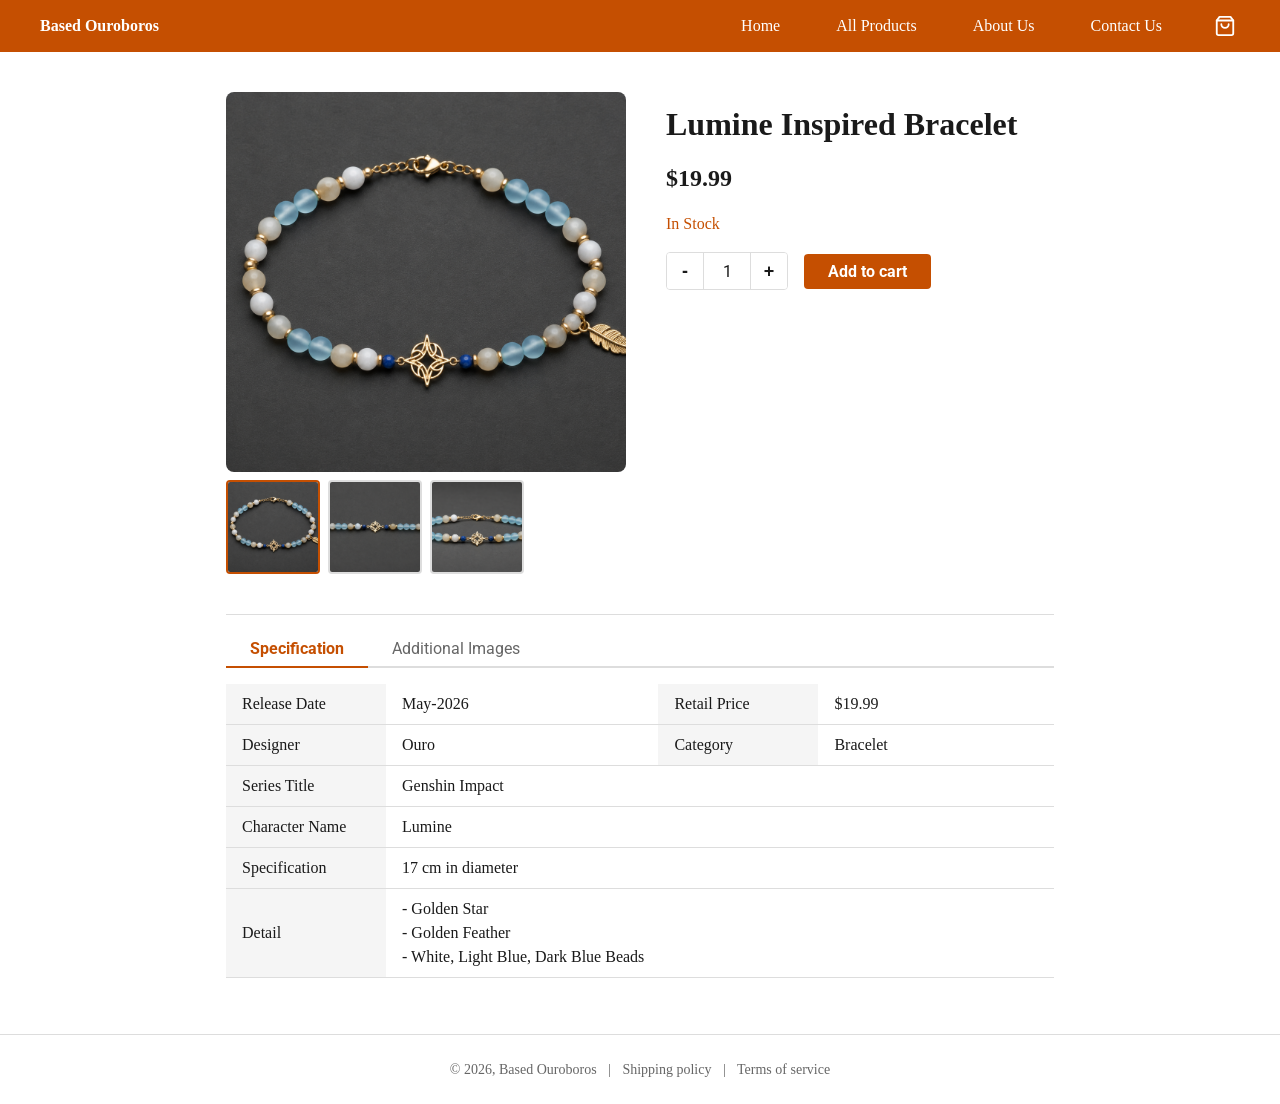
<file: HTML/soloproduct.html>
<!DOCTYPE html>
<html lang="en">
  <head>
    <meta charset="UTF-8" />
    <meta name="viewport" content="width=device-width, initial-scale=1.0" />
    <title>Based Ouroboros — Lumine Inspired Bracelet</title>
    <!-- Google Fonts: Roboto -->
    <link
      href="https://fonts.googleapis.com/css2?family=Roboto:wght@400;700&display=swap"
      rel="stylesheet"
    />
    <!-- External stylesheet -->
    <link rel="stylesheet" href="/CSS/style.css" />
  </head>
  <body>

    <!-- =====================
         HEADER
    ===================== -->
    <header class="site-header">
      <div class="header-inner">

        <!-- Logo -->
        <div class="logo">
          <a href="index.html" class="logo-link">Based Ouroboros</a>
        </div>

        <!-- Primary Navigation -->
        <nav class="primary-nav" aria-label="Primary navigation">
          <ul class="nav-list">
            <li class="nav-item"><a href="index.html" class="nav-link">Home</a></li>
            <li class="nav-item"><a href="products.html" class="nav-link">All Products</a></li>
            <li class="nav-item"><a href="aboutus.html" class="nav-link">About Us</a></li>
            <li class="nav-item"><a href="contactus.html" class="nav-link">Contact Us</a></li>
            <!-- Cart icon -->
            <li class="nav-item">
              <a href="#" class="nav-link nav-cart" aria-label="Shopping cart">
                <svg
                  class="cart-icon"
                  xmlns="http://www.w3.org/2000/svg"
                  viewBox="0 0 24 24"
                  aria-hidden="true"
                  focusable="false"
                >
                  <path d="M6 2L3 6v14a2 2 0 002 2h14a2 2 0 002-2V6l-3-4z"/>
                  <line x1="3" y1="6" x2="21" y2="6"/>
                  <path d="M16 10a4 4 0 01-8 0"/>
                </svg>
              </a>
            </li>
          </ul>
        </nav>

      </div>
    </header>

    <!-- =====================
         MAIN CONTENT
    ===================== -->
    <main class="site-main">

      <!-- =====================
           PRODUCT DETAIL — two-column layout
      ===================== -->
      <section class="product-detail" aria-label="Product detail">

        <!-- Left column: image gallery -->
        <div class="gallery-col">

          <!-- Main display image -->
          <div class="main-image-wrapper">
            <img
              id="main-product-image"
              src="/Images/LumineBracelet01.png"
              alt="Main product image"
              class="main-image"
            />
          </div>

          <!-- Thumbnail strip — five thumbnails, first is active -->
          <div class="thumbnail-strip" role="list" aria-label="Product image thumbnails">

            <button class="thumb-btn active" role="listitem"
              aria-label="View image 1"
              data-src="/Images/LumineBracelet01.png">
              <img src="/Images/LumineBracelet01.png"
                   alt="Thumbnail 1" class="thumb-image" />
              <span class="thumb-label">Selected Image</span>
            </button>

            <button class="thumb-btn" role="listitem"
              aria-label="View image 2"
              data-src="/Images/LumineBracelet02.png">
              <img src="/Images/LumineBracelet02.png"
                   alt="Thumbnail 2" class="thumb-image" />
            </button>

            <button class="thumb-btn" role="listitem"
              aria-label="View image 3"
              data-src="/Images/LumineBracelet03.png">
              <img src="/Images/LumineBracelet03.png"
                   alt="Thumbnail 3" class="thumb-image" />
            </button>

          </div>
          <!-- /thumbnail-strip -->

        </div>
        <!-- /gallery-col -->

        <!-- Right column: product info -->
        <div class="info-col">

          <!-- Title & subtitle -->
          <h1 class="product-title">Lumine Inspired Bracelet</h1>

          <!-- Price -->
          <p class="product-price">$19.99</p>

          <!-- Stock status -->
          <p class="stock-status">In Stock </p>
          <!-- <p class="stock-eta">(If Preorder) ETA: September 2026</p> -->

          <!-- Quantity + Add to cart -->
          <div class="purchase-row">

            <!-- Quantity stepper -->
            <div class="quantity-stepper" role="group" aria-label="Quantity">
              <button class="qty-btn" id="qty-minus" aria-label="Decrease quantity">-</button>
              <input
                type="number"
                id="qty-input"
                class="qty-input"
                value="1"
                min="1"
                aria-label="Quantity"
              />
              <button class="qty-btn" id="qty-plus" aria-label="Increase quantity">+</button>
            </div>

            <!-- Add to cart button -->
            <button class="btn-add-to-cart" type="button">Add to cart</button>

          </div>

          <!-- Product notices -->
          <!-- <p class="product-notice">
            This is a pre-order item. Estimated time of arrival is September 2026. You may contact us if you have any questions about this product.
          </p>

          <p class="product-notice">
            This is an out-of-stock item. 
          </p>-->

        </div>
        <!-- /info-col -->

      </section>
      <!-- /product-detail -->

      <!-- =====================
           TABBED CONTENT SECTION
      ===================== -->
      <section class="tabs-section" aria-label="Product information tabs">

        <!-- Tab navigation -->
        <nav class="tab-nav" aria-label="Product tabs">
          <button class="tab-btn active"
            data-tab="specifications"
            aria-selected="true"
            role="tab">
            Specification
          </button>
          <button class="tab-btn"
            data-tab="additional-images"
            aria-selected="false"
            role="tab">
            Additional Images
          </button>
        </nav>

        <!-- Tab panels -->
        <div class="tab-panels">

          <!-- Specifications panel -->
          <article id="specifications" class="tab-panel active"
            role="tabpanel" aria-label="Specifications">
            <table class="spec-table">
              <tbody>
                <tr class="spec-row">
                  <th class="spec-key">Release Date</th>
                  <td class="spec-val">May-2026</td>
                  <th class="spec-key">Retail Price</th>
                  <td class="spec-val">$19.99</td>
                </tr>
                <tr class="spec-row">
                  <th class="spec-key">Designer</th>
                  <td class="spec-val">Ouro</td>
                  <th class="spec-key">Category</th>
                  <td class="spec-val">Bracelet</td>
                </tr>
                <tr class="spec-row">
                  <th class="spec-key">Series Title</th>
                  <td class="spec-val" colspan="3">Genshin Impact</td>
                </tr>
                <tr class="spec-row">
                  <th class="spec-key">Character Name</th>
                  <td class="spec-val" colspan="3">Lumine</td>
                </tr>
                <tr class="spec-row">
                  <th class="spec-key">Specification</th>
                  <td class="spec-val" colspan="3">17 cm in diameter</td>
                </tr>
                <tr class="spec-row">
                  <th class="spec-key">Detail</th>
                  <td class="spec-val" colspan="3">- Golden Star<br>- Golden Feather <br> - White, Light Blue, Dark Blue Beads
                  </td>
                </tr>
              </tbody>
            </table>
          </article>

          <!-- Additional Images panel -->
          <article id="additional-images" class="tab-panel"
            role="tabpanel" aria-label="Additional Images">
            <div class="additional-image-grid">
              <img
                src="/Images/LumineBracelet04.png"
                alt="Additional product image 1"
                class="additional-image"
              />
              <img
                src="/Images/LumineBracelet02.png"
                alt="Additional product image 2"
                class="additional-image"
              />
            </div>
          </article>

        </div>
        <!-- /tab-panels -->

      </section>
      <!-- /tabs-section -->

    </main>

    <!-- =====================
         FOOTER
    ===================== -->
    <footer class="site-footer">
      <div class="footer-inner">
        <p class="footer-text">
          &copy; 2026, Based Ouroboros
          <span class="footer-sep">|</span>
          <a href="#" class="footer-link">Shipping policy</a>
          <span class="footer-sep">|</span>
          <a href="#" class="footer-link">Terms of service</a>
        </p>
      </div>
    </footer>

    <!-- =====================
         INTERACTIVE SCRIPTS
    ===================== -->
    <script>
      /* --- Thumbnail switcher --- */
      var thumbBtns = document.querySelectorAll('.thumb-btn');
      var mainImage = document.getElementById('main-product-image');

      thumbBtns.forEach(function (btn) {
        btn.addEventListener('click', function () {
          thumbBtns.forEach(function (b) { b.classList.remove('active'); });
          btn.classList.add('active');
          mainImage.src = btn.getAttribute('data-src');
        });
      });

      /* --- Quantity stepper --- */
      var qtyInput = document.getElementById('qty-input');
      document.getElementById('qty-minus').addEventListener('click', function () {
        var v = parseInt(qtyInput.value, 10);
        if (v > 1) { qtyInput.value = v - 1; }
      });
      document.getElementById('qty-plus').addEventListener('click', function () {
        qtyInput.value = parseInt(qtyInput.value, 10) + 1;
      });

      /* --- Tab switcher --- */
      var tabBtns   = document.querySelectorAll('.tab-btn');
      var tabPanels = document.querySelectorAll('.tab-panel');

      tabBtns.forEach(function (btn) {
        btn.addEventListener('click', function () {
          var target = btn.getAttribute('data-tab');
          tabBtns.forEach(function (b) {
            b.classList.remove('active');
            b.setAttribute('aria-selected', 'false');
          });
          tabPanels.forEach(function (p) { p.classList.remove('active'); });
          btn.classList.add('active');
          btn.setAttribute('aria-selected', 'true');
          document.getElementById(target).classList.add('active');
        });
      });
    </script>

  </body>
</html>
</file>
<file: CSS/style.css>
/* ============================================================
   CSS CUSTOM PROPERTIES
   ============================================================ */
:root {
  --color-primary:   #c54f01;   /* Burnt orange — header background  */
  --color-secondary: #d86a2f;   /* Lighter orange — hover accents    */

  /* Neutrals */
  --color-bg:          #ffffff;
  --color-surface:     #f5f5f5;
  --color-border:      #dddddd;
  --color-text:        #1a1a1a;
  --color-text-muted:  #666666;
  --color-white:       #ffffff;

  /* Spacing */
  --space-xs:  4px;
  --space-sm:  8px;
  --space-md:  16px;
  --space-lg:  24px;
  --space-xl:  40px;
  --space-2xl: 64px;

  /* Border radius */
  --radius-sm: 4px;
  --radius-md: 8px;
  --radius-lg: 20px;
}

/* ============================================================
   RESET & BASE
   ============================================================ */
*,
*::before,
*::after {
  box-sizing: border-box;
  margin: 0;
  padding: 0;
}

body {
  font-family: Catamaran;
  font-size: 16px;
  font-weight: 400;
  color: var(--color-text);
  background-color: var(--color-bg);
  line-height: 1.5;
}

a {
  text-decoration: none;
  color: inherit;
}

ul {
  list-style: none;
}

img {
  display: block;
  max-width: 100%;
}

/* ============================================================
   TYPOGRAPHY
   ============================================================ */
h1 {
  font-size: 32px;
  font-weight: 700;
}

h2 {
  font-size: 24px;
  font-weight: 400;
}

/* Body: 16px / 400 set on body above */

/* Meta / caption text */
.card-label,
.footer-text {
  font-size: 14px;
  font-weight: 400;
}

/* ============================================================
   HEADER
   ============================================================ */
.site-header {
  background-color: var(--color-primary);
  color: var(--color-white);
  padding: 0 var(--space-xl);
}

/* Logo + nav in one row */
.header-inner {
  display: flex;
  flex-direction: row;
  justify-content: space-between;
  align-items: center;
  height: 52px;
}

.logo-link {
  font-size: 16px;
  font-weight: 700;
  color: var(--color-white);
  white-space: nowrap;
}


/* ============================================================
   PRIMARY NAVIGATION
   ============================================================ */
.nav-list {
  display: flex;
  flex-direction: row;
  justify-content: flex-end;
  align-items: center;
  gap: var(--space-xl);
}

.nav-link {
  font-size: 16px;
  font-weight: 400;
  color: var(--color-white);
  padding: var(--space-xs) var(--space-sm);
  border-radius: var(--radius-sm);
  transition: background-color 0.2s ease;
}

.nav-link:hover {
  background-color: var(--color-secondary);
}

/* Cart icon link — vertically centred, no extra padding */
.nav-cart {
  display: flex;
  flex-direction: row;
  justify-content: center;
  align-items: center;
  padding: var(--space-xs);
}

.cart-icon {
  width: 22px;
  height: 22px;
  stroke: var(--color-white);
  fill: none;
  stroke-width: 2;
  stroke-linecap: round;
  stroke-linejoin: round;
  transition: stroke 0.2s ease;
}

.nav-cart:hover .cart-icon {
  stroke: var(--color-secondary);
}

/* ============================================================
   MAIN WRAPPER
   ============================================================ */
.site-main {
  max-width: 860px;
  margin: var(--space-lg) auto;
  padding:  var(--space-md);
}

/* Page title */
.page-title {
  font-size: 40px;
  font-weight: 800;
  color: var(--color-text);
}

/* ============================================================
   FOOTER
   ============================================================ */
.site-footer {
  border-top: 1px solid var(--color-border);
  margin-top: var(--space-xl);
  padding: var(--space-lg) var(--space-xl);
}

.footer-inner {
  display: flex;
  flex-direction: row;
  justify-content: center;
  align-items: center;
}

.footer-text {
  font-size: 14px;
  font-weight: 400;
  color: var(--color-text-muted);
}

.footer-sep {
  margin: 0 var(--space-sm);
}

.footer-link {
  color: var(--color-text-muted);
  text-decoration: none;
  transition: color 0.2s ease;
}

.footer-link:hover {
  color: var(--color-primary);
}

/* ============================================================
    INDEX PAGE (index.html)
   ============================================================ */



/* ============================================================
   HERO / CAROUSEL SECTION
   ============================================================ */
.index-hero-carousel {
  position: relative;
  display: flex;
  flex-direction: row;
  justify-content: center;
  align-items: center;
  background-color: var(--color-surface);
  border-radius: var(--radius-md);
  overflow: hidden;
  height: 300px;
  margin-bottom: var(--space-lg);
}

/* All slides stacked; only .active is visible */
.index-carousel-track {
  width: 100%;
  height: 100%;
  position: relative;
}

.index-carousel-image {
  position: absolute;
  top: 0;
  left: 0;
  width: 100%;
  height: 100%;
  object-fit: cover;
  opacity: 0;
  transition: opacity 0.6s ease;
}

.index-carousel-image.active {
  opacity: 1;
}

/* Prev / Next buttons */
.index-carousel-btn {
  position: absolute;
  top: 50%;
  transform: translateY(-50%);
  background-color: transparent;
  border: none;
  font-size: 28px;
  font-weight: 700;
  color: var(--color-white);
  cursor: pointer;
  z-index: 2;
  padding: var(--space-sm);
  line-height: 1;
  text-shadow: 0 1px 4px rgba(0, 0, 0, 0.5);
  transition: color 0.2s ease;
}

.index-carousel-btn:hover {
  color: var(--color-secondary);
}

.index-carousel-btn--prev { left: var(--space-md); }
.index-carousel-btn--next { right: var(--space-md); }

/* ============================================================
   PRODUCTS SECTION
   ============================================================ */
.index-products-section {
  display: flex;
  flex-direction: column;
  justify-content: flex-start;
  align-items: flex-start;
  gap: var(--space-md);
}

.index-products-heading {
  font-size: 24px;
  font-weight: 700;
  color: var(--color-text);
}
    
/* Four-column grid */
.index-card-grid {
  display: flex;
  flex-direction: row;
  justify-content: space-between;
  align-items: flex-start;
  gap: var(--space-md);
  width: 100%;
}

/* Individual product card */
.index-product-card {
  display: flex;
  flex-direction: column;
  justify-content: flex-start;
  align-items: center;
  flex: 1;
  gap: var(--space-sm);
}

.index-card-link {
  display: block;
  width: 100%;
  border-radius: var(--radius-sm);
  overflow: hidden;
}

/* Square card image */
.index-card-image {
  width: 100%;
  aspect-ratio: 1 / 1;
  object-fit: cover;
  border-radius: var(--radius-sm);
  background-color: var(--color-surface);
  transition: opacity 0.2s ease;
}

.index-card-link:hover .index-card-image {
  opacity: 0.85;
}

/* Caption below image */
.index-card-label {
  font-family: Catamaran;
  font-size: 16px;
  font-weight: 400;
  color: var(--color-primary );
  text-align: center;
}

/* Caption below card-label */
.index-card-price {
  font-family: Catamaran;
  font-size: 14px;
  font-weight: 400;
  color: grey;
  text-align: center;
}

/* ============================================================
   VIEW ALL BUTTON
   ============================================================ */
.index-view-all-wrapper {
  display: flex;
  flex-direction: row;
  justify-content: center;
  align-items: center;
  width: 100%;
  padding: var(--space-sm) 0 var(--space-xl);
}

.index-btn-view-all {
  display: inline-block;
  font-size: 16px;
  font-weight: 400;
  color: grey;
  border: 1px solid lightgrey;
  border-radius: 5px;
  padding: var(--space-sm) var(--space-xl);
  cursor: pointer;
  transition: background-color 0.2s ease, color 0.2s ease, border-color 0.2s ease;
}

.index-btn-view-all:hover {
  background-color: var(--color-primary);
  color: var(--color-white);
  border-color: var(--color-primary);
}


/* ============================================================
   ALL PRODUCTS PAGE (products.html)
   ============================================================ */



/* ============================================================
   PRODUCT GROUP (one per stock-status category)
   ============================================================ */
.products-product-group {
  display: flex;
  flex-direction: column;
  justify-content: flex-start;
  align-items: flex-start;
  gap: var(--space-md);
  width: 100%;
}

/* Group heading — "In-Stock", "Preorder", etc. */
.products-group-heading {
  font-size: 25px;
  font-weight: 400;
  color: var(--color-text-muted);
}

/* ============================================================
   CARD GRID
   Four columns per row; cards wrap naturally to a new row
   ============================================================ */
.products-card-grid {
  display: flex;
  flex-direction: row;
  justify-content: flex-start;
  align-items: flex-start;
  flex-wrap: wrap;
  gap: var(--space-md);
  width: 100%;
}

/* ============================================================
   PRODUCT CARD
   ============================================================ */
.products-product-card {
  display: flex;
  flex-direction: column;
  justify-content: flex-start;
  align-items: flex-start;
  gap: var(--space-sm);
  /* 4 columns with gap: calc fills exactly one quarter minus gaps */
  width: calc(25% - 12px);
}

.products-card-link {
  display: block;
  width: 100%;
  border-radius: var(--radius-sm);
  overflow: hidden;
}

/* Square card image */
.products-card-image {
  width: 100%;
  aspect-ratio: 1 / 1;
  object-fit: cover;
  background-color: var(--color-surface);
  border-radius: var(--radius-sm);
  transition: opacity 0.2s ease;
}

.products-card-link:hover .products-card-image {
  opacity: 0.85;
}

/* Caption below image */
.products-card-label {
  font-family: Catamaran;
  font-size: 22px;
  font-weight: 400;
  color: var(--color-primary );
  text-align: left;
}

/* Caption below card-label */
.products-card-price {
  font-family: Catamaran;
  font-size: 18px;
  font-weight: 400;
  color: var(--color-text-muted);
  text-align: center;
}

/* ============================================================
   INDIVIDUAL PRODUCT PAGE (soloproduct.html)
   ============================================================ */



/* ============================================================
   PRODUCT DETAIL — two-column layout
   ============================================================ */
.product-detail {
  display: flex;
  flex-direction: row;
  justify-content: flex-start;
  align-items: flex-start;
  gap: var(--space-xl);
  margin-bottom: var(--space-xl);
}

/* ---- Gallery column ---- */
.gallery-col {
  display: flex;
  flex-direction: column;
  justify-content: flex-start;
  align-items: flex-start;
  gap: var(--space-sm);
  flex: 0 0 400px;
}

.main-image-wrapper {
  width: 100%;
  height: 380px;
  background-color: var(--color-surface);
  border-radius: var(--radius-md);
  overflow: hidden;
}

.main-image {
  width: 100%;
  height: 100%;
  object-fit: cover;
  transition: opacity 0.3s ease;
}

/* Placeholder before images are uploaded */
.main-image-placeholder {
  width: 100%;
  height: 100%;
  display: flex;
  flex-direction: column;
  justify-content: center;
  align-items: center;
  background-color: var(--color-surface);
}

.placeholder-text {
  font-size: 14px;
  font-weight: 400;
  color: var(--color-text-muted);
  text-align: center;
  padding: 0 var(--space-md);
}

/* Thumbnail strip */
.thumbnail-strip {
  display: flex;
  flex-direction: row;
  justify-content: flex-start;
  align-items: center;
  gap: var(--space-sm);
  flex-wrap: wrap;
}

.thumb-btn {
  position: relative;
  width: 94px;
  height: 94px;
  padding: 0;
  border: 2px solid var(--color-border);
  border-radius: var(--radius-sm);
  background-color: var(--color-surface);
  cursor: pointer;
  overflow: hidden;
  transition: border-color 0.2s ease;
}

.thumb-btn.active  { border-color: var(--color-primary); }
.thumb-btn:hover   { border-color: var(--color-secondary); }

.thumb-image { width: 100%; height: 100%; object-fit: cover; }

/* ---- Info column ---- */
.info-col {
  display: flex;
  flex-direction: column;
  justify-content: flex-start;
  align-items: flex-start;
  gap: var(--space-sm);
  flex: 1;
  padding-top: var(--space-sm);
}

.product-title    { font-size: 32px; font-weight: 700; color: var(--color-text); }
.product-subtitle { font-size: 16px; font-weight: 400; color: var(--color-text-muted); }
.product-price    { font-size: 24px; font-weight: 700; color: var(--color-text); margin-top: var(--space-xs); }
.stock-status     { font-size: 16px; font-weight: 400; color: var(--color-primary); margin-top: var(--space-sm); }
.stock-eta        { font-size: 14px; color: var(--color-text-muted); }
.product-notice   { font-size: 16px; font-weight: 400; color: var(--color-text); margin-top: var(--space-md); }

/* ---- Style selector ---- */
.style-selector {
  display: flex;
  flex-direction: row;
  justify-content: flex-start;
  align-items: center;
  gap: var(--space-md);
  margin-top: var(--space-md);
  width: 100%;
}

.style-label { font-size: 16px; font-weight: 400; color: var(--color-text); white-space: nowrap; }
.select-wrapper { position: relative; flex: 1; }

.style-select {
  width: 100%;
  font-family: Roboto, Helvetica, sans-serif;
  font-size: 16px;
  font-weight: 400;
  color: var(--color-text);
  background-color: var(--color-white);
  border: 1px solid var(--color-border);
  border-radius: var(--radius-sm);
  padding: var(--space-sm) var(--space-md);
  appearance: none;
  cursor: pointer;
}

.style-select:focus { outline: 2px solid var(--color-primary); outline-offset: 2px; }

.select-wrapper::after {
  content: "▾";
  position: absolute;
  right: var(--space-md);
  top: 50%;
  transform: translateY(-50%);
  color: var(--color-text-muted);
  pointer-events: none;
  font-size: 14px;
}

/* ============================================================
   PER-OPTION IMAGE UPLOAD SLOT
   Each .option-slot is shown/hidden by JS when the matching
   dropdown value is selected.
   ============================================================ */
.option-upload-block {
  width: 100%;
  margin-top: var(--space-xs);
}

/* One slot — flex row containing label, count, clear button */
.option-slot {
  display: flex;
  flex-direction: row;
  justify-content: flex-start;
  align-items: center;
  gap: var(--space-sm);
  background-color: var(--color-surface);
  border: 1px solid var(--color-border);
  border-radius: var(--radius-md);
  padding: var(--space-sm) var(--space-md);
  flex-wrap: wrap;
}

/* Styled upload label acts as the visible button */
.upload-label {
  display: flex;
  flex-direction: row;
  justify-content: center;
  align-items: center;
  gap: var(--space-xs);
  font-family: Roboto, Helvetica, sans-serif;
  font-size: 13px;
  font-weight: 400;
  color: var(--color-white);
  background-color: var(--color-primary);
  border-radius: var(--radius-sm);
  padding: var(--space-xs) var(--space-sm);
  cursor: pointer;
  flex-shrink: 0;
  transition: background-color 0.2s ease;
}

.upload-label:hover { background-color: var(--color-secondary); }

/* Native file input — visually hidden, keyboard accessible */
.upload-input {
  position: absolute;
  width: 1px;
  height: 1px;
  overflow: hidden;
  clip: rect(0, 0, 0, 0);
  white-space: nowrap;
}

/* Image count badge */
.upload-count {
  font-size: 13px;
  font-weight: 400;
  color: var(--color-text-muted);
  flex: 1;
}

/* Per-option clear button */
.btn-clear-option {
  font-family: Roboto, Helvetica, sans-serif;
  font-size: 13px;
  font-weight: 400;
  color: var(--color-text-muted);
  background-color: transparent;
  border: 1px solid var(--color-border);
  border-radius: var(--radius-sm);
  padding: var(--space-xs) var(--space-sm);
  cursor: pointer;
  flex-shrink: 0;
  transition: border-color 0.2s ease, color 0.2s ease;
}

.btn-clear-option:hover { border-color: var(--color-primary); color: var(--color-primary); }

/* ============================================================
   QUANTITY STEPPER + ADD TO CART
   ============================================================ */
.purchase-row {
  display: flex;
  flex-direction: row;
  justify-content: flex-start;
  align-items: center;
  gap: var(--space-md);
  margin-top: var(--space-sm);
}

.quantity-stepper {
  display: flex;
  flex-direction: row;
  justify-content: flex-start;
  align-items: center;
  border: 1px solid var(--color-border);
  border-radius: var(--radius-sm);
  overflow: hidden;
}

.qty-btn {
  width: 36px;
  height: 36px;
  background-color: var(--color-white);
  border: none;
  font-size: 18px;
  font-weight: 700;
  color: var(--color-text);
  cursor: pointer;
  transition: background-color 0.15s ease;
}

.qty-btn:hover { background-color: var(--color-surface); }

.qty-input {
  width: 48px;
  height: 36px;
  border: none;
  border-left: 1px solid var(--color-border);
  border-right: 1px solid var(--color-border);
  font-family: Roboto, Helvetica, sans-serif;
  font-size: 16px;
  font-weight: 400;
  color: var(--color-text);
  text-align: center;
  background-color: var(--color-white);
}

.qty-input::-webkit-inner-spin-button,
.qty-input::-webkit-outer-spin-button { appearance: none; margin: 0; }
.qty-input[type="number"] {
  appearance: textfield;
  -moz-appearance: textfield;
}

.btn-add-to-cart {
  font-family: Roboto, Helvetica, sans-serif;
  font-size: 16px;
  font-weight: 700;
  color: var(--color-white);
  background-color: var(--color-primary);
  border: none;
  border-radius: var(--radius-sm);
  padding: var(--space-sm) var(--space-lg);
  cursor: pointer;
  transition: background-color 0.2s ease;
}

.btn-add-to-cart:hover { background-color: var(--color-secondary); }

/* ============================================================
   TABS SECTION
   ============================================================ */
.tabs-section { border-top: 1px solid var(--color-border); padding-top: var(--space-md); }

.tab-nav {
  display: flex;
  flex-direction: row;
  justify-content: flex-start;
  align-items: center;
  border-bottom: 2px solid var(--color-border);
  margin-bottom: var(--space-md);
}

.tab-btn {
  background-color: transparent;
  border: none;
  font-family: Roboto, Helvetica, sans-serif;
  font-size: 16px;
  font-weight: 400;
  color: var(--color-text-muted);
  padding: var(--space-sm) var(--space-lg);
  cursor: pointer;
  border-bottom: 2px solid transparent;
  margin-bottom: -2px;
  transition: color 0.2s ease, border-color 0.2s ease;
}

.tab-btn.active { color: var(--color-primary); border-bottom-color: var(--color-primary); font-weight: 700; }
.tab-btn:hover:not(.active) { color: var(--color-secondary); }
.tab-panel { display: none; }
.tab-panel.active { display: block; }

/* ============================================================
   SPECIFICATIONS TABLE
   ============================================================ */
.spec-table { width: 100%; border-collapse: collapse; font-size: 16px; }
.spec-row { border-bottom: 1px solid var(--color-border); }
.spec-key {
  font-weight: 400;
  color: var(--color-text);
  background-color: var(--color-surface);
  padding: var(--space-sm) var(--space-md);
  width: 160px;
  text-align: left;
  white-space: nowrap;
}
.spec-val { font-weight: 400; color: var(--color-text); padding: var(--space-sm) var(--space-md); }

/* ============================================================
   ADDITIONAL IMAGES
   ============================================================ */
.additional-image-grid {
  display: flex;
  flex-direction: row;
  justify-content: space-between;
  align-items: flex-start;
  gap: var(--space-md);
}

.additional-image {
  flex: 1;
  height: 240px;
  object-fit: cover;
  border-radius: var(--radius-md);
  background-color: var(--color-surface);
}

/* =============================================================
   ABOUT US PAGE (aboutus.html)
   ============================================================ */

   
/* ============================================================
   HEADER
   ============================================================ */
.a-site-header {
  background-color: var(--color-primary);
  color: var(--color-white);
  padding: 0 var(--space-xl);
}

.a-header-inner {
  display: flex;
  flex-direction: row;
  justify-content: space-between;
  align-items: center;
  height: 52px;
}

.a-logo-link {
  font-size: 16px;
  font-weight: 700;
  color: var(--color-white);
  white-space: nowrap;
}

/* ============================================================
   PRIMARY NAVIGATION
   ============================================================ */
.a-nav-list {
  display: flex;
  flex-direction: row;
  justify-content: flex-end;
  align-items: center;
  gap: var(--space-xl);
}

.a-nav-link {
  font-size: 16px;
  font-weight: 400;
  color: var(--color-white);
  padding: var(--space-xs) var(--space-sm);
  border-radius: var(--radius-sm);
  transition: background-color 0.2s ease;
}

.a-nav-link:hover { background-color: var(--color-secondary); }

/* Active page underline */
.a-nav-link--active {
  text-decoration: underline;
  text-underline-offset: 3px;
}

/* Cart icon */
.a-nav-cart {
  display: flex;
  flex-direction: row;
  justify-content: center;
  align-items: center;
  padding: var(--space-xs);
}

.a-cart-icon {
  width: 22px;
  height: 22px;
  stroke: var(--color-white);
  fill: none;
  stroke-width: 2;
  stroke-linecap: round;
  stroke-linejoin: round;
  transition: stroke 0.2s ease;
}

.a-nav-cart:hover .a-cart-icon { stroke: var(--color-secondary); }

/* ============================================================
   STATS BANNER
   Full-width grey hero strip
   ============================================================ */
.a-stats-banner {
  background-color: #2d2d2d;
  padding: var(--space-lg) var(--space-xl) var(--space-xl);
  display: flex;
  flex-direction: column;
  justify-content: flex-start;
  align-items: center;
  gap: var(--space-md);
}

/* Small label above the circles ("Image" in the wireframe) */
.a-stats-banner-label {
  font-size: 14px;
  font-weight: 400;
  color: var(--color-white);
}

/* Three stat items spread evenly */
.a-stats-row {
  display: flex;
  flex-direction: row;
  justify-content: center;
  align-items: flex-start;
  gap: var(--space-2xl);
  width: 100%;
  max-width: 720px;
}

/* Individual stat item — circle + caption stacked */
.a-stat-item {
  display: flex;
  flex-direction: column;
  justify-content: flex-start;
  align-items: center;
  gap: var(--space-sm);
}

/* Circular image frame */
.a-stat-circle {
  width: 120px;
  height: 120px;
  border-radius: var(--radius-full);
  overflow: hidden;
  background-color: var(--color-surface);
  flex-shrink: 0;
}

.a-stat-image {
  width: 100%;
  height: 100%;
  object-fit: none;
}

.a-stat-image2 {
  width: 100%;
  height: 100%;
  object-fit: cover;
}

/* Caption below circle */
.a-stat-caption {
  font-size: 14px;
  font-weight: 400;
  color: var(--color-white);
  text-align: center;
}

/* ============================================================
   VISION / MISSION SECTION
   ============================================================ */
.a-about-section {
  max-width: 860px;
  margin: var(--space-2xl) auto;
  padding: 0 var(--space-md);
  display: flex;
  flex-direction: column;
  justify-content: Center;
  align-items: stretch;
  gap: 0;
}

/* Each row: text block + image block side by side */
.a-about-row {
  display: flex;
  flex-direction: row;
  justify-content: flex-start;
  align-items: stretch;
  /* No gap — blocks butt up against each other like the wireframe */
}


/* Text half */
.a-about-text {
  display: flex;
  flex-direction: column;
  justify-content: center;
  align-items: flex-start;
  gap: var(--space-sm);
  flex: 1;
  padding: var(--space-2xl) var(--space-xl);
}

.a-about-heading {
  font-size: 25px;
  font-weight: 700;
  color: #c54f01;
}

.a-about-body {
  font-size: 18px;
  font-weight: 400;
  color: var(--color-text);
}

/* Image half */
.a-about-image-wrapper {
  flex: 1;
  min-height: 280px;
  background-color: var(--color-surface);
  overflow: hidden;
}

.a-about-image {
  width: 100%;
  height: 100%;
  object-fit: cover;
}

/* ============================================================
   CONTACT US PAGE (contactus1.html)
   ============================================================ */
.c-site-main {
  max-width: 760px;
  margin: 0 auto;
  padding: var(--space-2xl) var(--space-md);
  display: flex;
  flex-direction: column;
  justify-content: flex-start;
  align-items: stretch;
  gap: var(--space-xl);
}

/* ============================================================
   INFO ROW — FAQ left, support details right
   ============================================================ */
.info-row {
  display: flex;
  flex-direction: row;
  justify-content: space-between;
  align-items: flex-start;
  gap: var(--space-xl);
}

/* ---- FAQ column ---- */
.faq-col {
  display: flex;
  flex-direction: column;
  justify-content: flex-start;
  align-items: flex-start;
  gap: var(--space-lg);
  flex: 1;
}

.faq-item {
  display: flex;
  flex-direction: column;
  justify-content: flex-start;
  align-items: flex-start;
  gap: var(--space-xs);
  text-align: left;
}

.faq-question {
  font-size: 25px;
  font-weight: 700;
  color: var(--color-text);
}

.faq-answer {
  font-size: 20px;
  font-weight: 400;
  color: var(--color-text-muted);
}

/* ---- Support column ---- */
.support-col {
  display: flex;
  flex-direction: column;
  justify-content: flex-start;
  align-items: flex-start;
  gap: var(--space-md);
  flex-shrink: 0;
}

.support-item {
  display: flex;
  flex-direction: column;
  justify-content: flex-start;
  align-items: flex-start;
  gap: 2px;
}

.support-label {
  font-size: 25px;
  font-weight: 700;
  color: var(--color-text);
}

.support-value {
  font-size: 20px;
  font-weight: 400;
  color: var(--color-text-muted);
}


.support-email {
  color: var(--color-primary);
  transition: color 0.2s ease;
}

.support-email:hover { color: var(--color-primary); }

/* Instagram row */
.social-row {
  display: flex;
  flex-direction: row;
  justify-content: flex-start;
  align-items: center;
  gap: var(--space-sm);
  margin-top: var(--space-xs);
}

.social-icon {
  width: 40px;
  height: 40px;
  border-radius: var(--radius-sm);
  object-fit: cover;
}

.social-handle {
  font-size: 16px;
  font-weight: 400;
  color: var(--color-primary  );
}

.social-handle2 {
  font-size: 16px;
  font-weight: 400;
  color: var(--color-secondary );
}
/* ============================================================
   CONTACT FORM
   ============================================================ */
.form-section {
  display: flex;
  flex-direction: column;
  justify-content: flex-start;
  align-items: stretch;
}

.contact-form {
  display: flex;
  flex-direction: column;
  justify-content: flex-start;
  align-items: stretch;
  gap: var(--space-md);
}

/* Name + Email side by side */
.form-row {
  display: flex;
  flex-direction: row;
  justify-content: flex-start;
  align-items: flex-end;
  gap: var(--space-md);
}

/* Name field — narrower */
.form-group--name { flex: 0 0 160px; }

/* Email field — takes remaining space */
.form-group--email { flex: 1; }

/* Generic form group — label stacked above input */
.form-group {
  display: flex;
  flex-direction: column;
  justify-content: flex-start;
  align-items: flex-start;
  gap: var(--space-xs);
}

.form-label {
  font-size: 16px;
  font-weight: 400;
  color: var(--color-text);
}

/* Text inputs */
.form-input {
  width: 100%;
  font-family: Roboto, Helvetica, sans-serif;
  font-size: 16px;
  font-weight: 400;
  color: var(--color-text);
  background-color: var(--color-white);
  border: 1px solid var(--color-border);
  border-radius: var(--radius-sm);
  padding: var(--space-sm) var(--space-sm);
  height: 36px;
}

.form-input:focus {
  outline: 2px solid var(--color-primary);
  outline-offset: 2px;
}

/* Textarea */
.form-textarea {
  width: 100%;
  font-family: Roboto, Helvetica, sans-serif;
  font-size: 16px;
  font-weight: 400;
  color: var(--color-text);
  background-color: var(--color-white);
  border: 1px solid var(--color-border);
  border-radius: var(--radius-md);
  padding: var(--space-sm);
  resize: vertical;
}

.form-textarea:focus {
  outline: 2px solid var(--color-primary);
  outline-offset: 2px;
}
</file>
